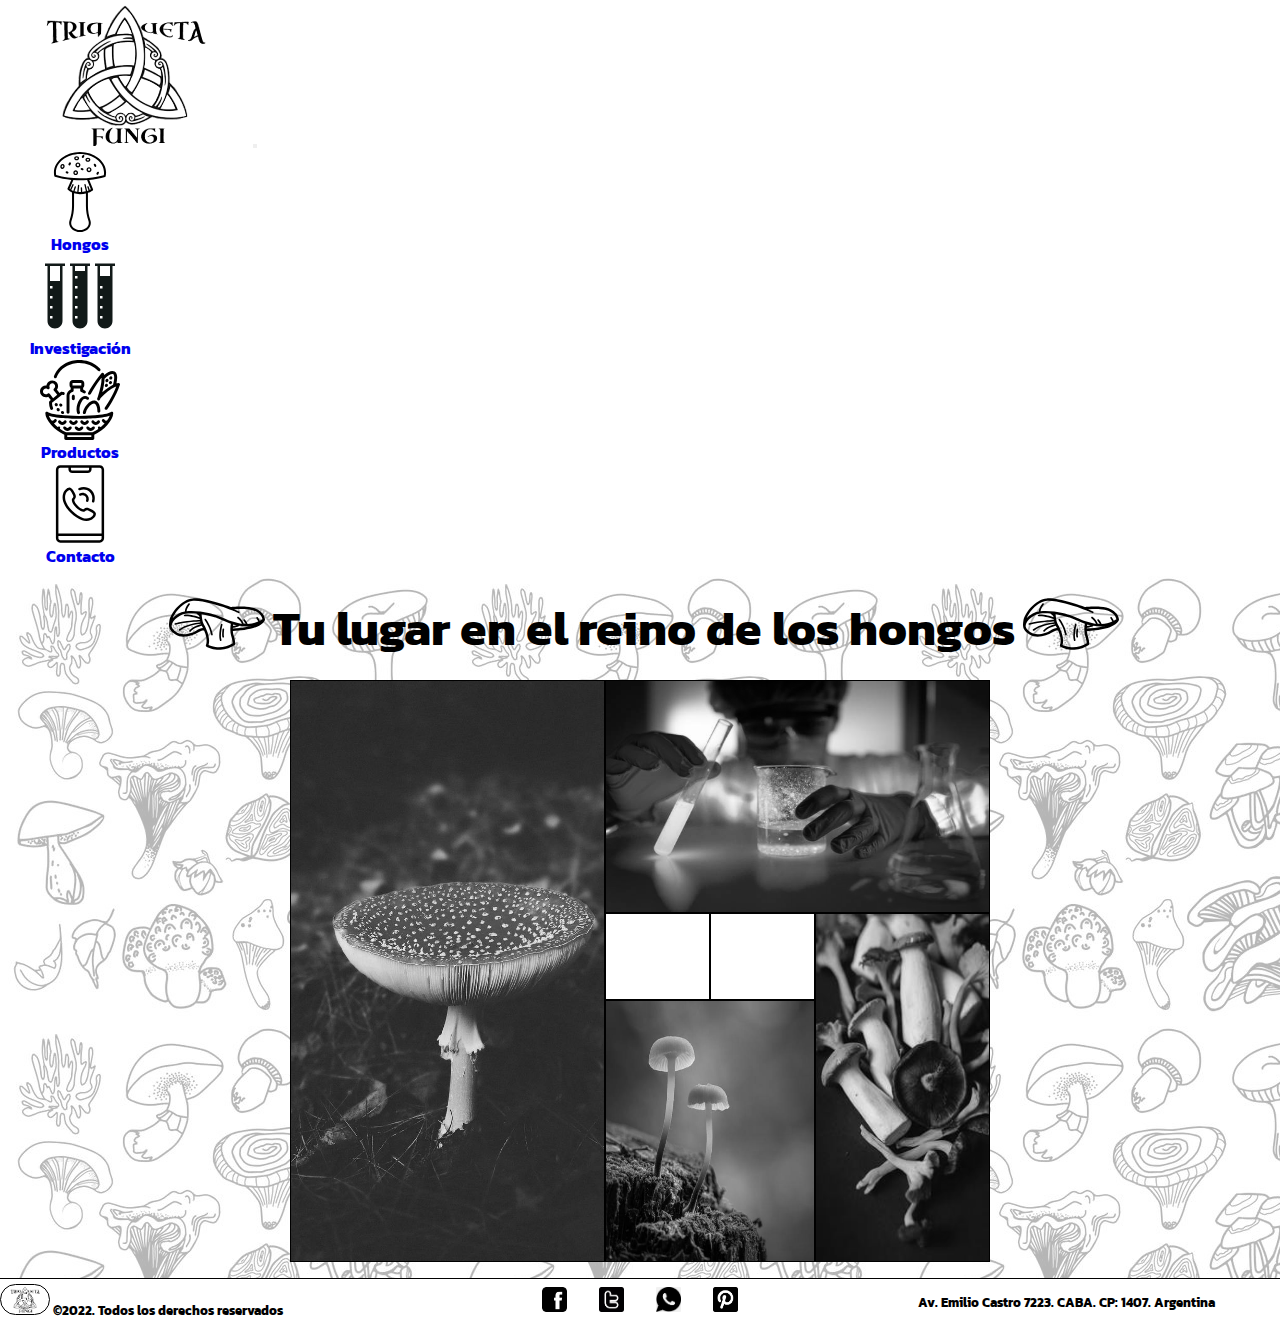
<file: index.html>
<!DOCTYPE html>
<html lang="es">
  <head>
    <meta charset="UTF-8" />
    <meta http-equiv="X-UA-Compatible" content="IE=edge" />
    <meta name="viewport" content="width=device-width, initial-scale=1.0" />
    <title>Triqueta Fungi - Tu lugar en el reino de los hongos</title>
    <meta
      name="description"
      content="Conoce diferentes variedades de hongos medicinales y gourmet, y sus diferentes aplicaciones e investigaciones. Adquiri los insumos para iniciar tu cultivo en casa y sumate a este maravilloso mundo "
    />
    <meta
      name="keywords"
      content="hongos, fungi, medicinales, gourmet, comestibles, autocultivo, cancer, salud, bienestar, recetas, medicinas, investigacion, girgolas, reishi, ganoderma lucidium, cordiceps, pleurotus"
    />
    <link rel="shortcut icon" href="assets\img\Triqueta.jpg" />
    <link rel="stylesheet" href="sass/main.css" />
    <link rel="preconnect" href="https://fonts.googleapis.com" />
    <link rel="preconnect" href="https://fonts.gstatic.com" crossorigin />
    <link
      href="https://fonts.googleapis.com/css2?family=Kalam:wght@300&family=Kanit:wght@200&display=swap"
      rel="stylesheet"
    />
    <link
      href="https://cdn.jsdelivr.net/npm/bootstrap@5.2.0/dist/css/bootstrap.min.css"
      rel="stylesheet"
      integrity="sha384-gH2yIJqKdNHPEq0n4Mqa/HGKIhSkIHeL5AyhkYV8i59U5AR6csBvApHHNl/vI1Bx"
      crossorigin="anonymous"
    />
    <link href="https://unpkg.com/aos@2.3.1/dist/aos.css" rel="stylesheet" />
  </head>

  <body>
    <header>
      <nav class="navbar navbar-expand-lg bg-white">
        <div class="container-fluid">
          <a class="navbar-brand" href="./index.html"
            ><img
              class="img-fluid"
              src="./assets/img/Triqueta.png"
              alt="Triqueta Logo"
          /></a>
          <button
            class="navbar-toggler"
            type="button"
            data-bs-toggle="collapse"
            data-bs-target="#navbarNavAltMarkup"
            aria-controls="navbarNavAltMarkup"
            aria-expanded="false"
            aria-label="Toggle navigation"
          >
            <span class="navbar-toggler-icon"></span>
          </button>
          <div class="collapse navbar-collapse" id="navbarNavAltMarkup">
            <div class="navbar-nav">
              <a class="nav-link text-center" href="./page/hongos.html"
                ><img
                  src="./assets/img/navbar-mushroom-svgrepo-com.svg"
                  alt="navbarFungi"
                />Hongos</a
              >
              <a
                class="nav-link text-center"
                href="./page/investigacionesyposiblesaplicaciones.html"
                ><img
                  src="./assets/img/navbar-experiment-svgrepo-com.svg"
                  alt="navbarExperiment"
                />
                Investigación</a
              >
              <a
                class="nav-link text-center"
                href="./page/productosypresentaciones.html"
                ><img
                  src="./assets/img/navbar-products-svgrepo-com.svg"
                  alt="navbarProduct"
                />
                Productos</a
              >
              <a
                class="nav-link text-center"
                href="./page/contactateconnosotros.html"
                ><img
                  src="./assets/img/navbar-contact-calling-phone-svgrepo-com.svg"
                  alt="navbarContact"
                />
                Contacto</a
              >
            </div>
          </div>
        </div>
      </nav>
    </header>

    <main class="gralMain">
      <div class="tituloPrincipal">
        <img
          src="./assets/img/index-H1mushroom-svgrepo-com.svg"
          alt="FungiVSG"
        />
        <h1>Tu lugar en el reino de los hongos</h1>
        <img
          src="./assets/img/index-H1mushroom-svgrepo-com.svg"
          alt="FungiVSG"
        />
      </div>

      <div class="mainResponsive">
        <div data-aos="fade-up" class="imgResponsive">
          <a href="page/hongos.html">
            <img src="assets/img/hongos responsive.jpg" alt="Hongos"
          /></a>
        </div>

        <div data-aos="fade-up" class="imgResponsive">
          <a href="page/investigacionesyposiblesaplicaciones.html"
            ><img
              src="assets/img/hongos e investigacion responsive.jpg"
              alt="Hongos e investigación"
          /></a>
        </div>

        <div data-aos="fade-up" class="imgResponsive">
          <a href="page/productosypresentaciones.html"
            ><img
              src="assets/img/pleurotus large responsive.jpg"
              alt="Productos y Presentaciones"
          /></a>
        </div>

        <div data-aos="fade-up" class="imgResponsive">
          <a href="page/contactateconnosotros.html"
            ><img
              src="assets/img/Redes-sociales-de-arboles-1 responsive.jpg"
              alt="Contactacte con nosotros"
          /></a>
        </div>
      </div>

      <div class="mainPage">
        <div class="hongosHome">
          <a href="page/hongos.html"
            ><img class="tooltip1" src="assets/img/hongos.jpg" alt="Hongos"
          /></a>
          <span class="tooltip-box1">Conocé algunas variedades de Hongos</span>
        </div>

        <div class="investigacionHome">
          <a href="page/investigacionesyposiblesaplicaciones.html"
            ><img
              class="tooltip2"
              src="assets/img/hongos e investigacion.jpg"
              alt="Hongos e investigación"
          /></a>
          <span class="tooltip-box2"
            >Descubrí las investigaciones y sus posibles usos</span
          >
        </div>

        <div class="vacio">
          <a href="page/investigacionesyposiblesaplicaciones.html"></a>
        </div>

        <div class="vacio2">
          <a href="page/investigacionesyposiblesaplicaciones.html"></a>
        </div>

        <div class="productosHome">
          <a href="page/productosypresentaciones.html"
            ><img
              class="tooltip3"
              src="assets/img/pleurotus large.jpg"
              alt="Productos y Presentaciones"
          /></a>
          <span class="tooltip-box3"
            >Conocé sus presentaciones y formas de consumo</span
          >
        </div>

        <div class="contactoHome">
          <a href="page/contactateconnosotros.html"
            ><img
              class="tooltip4"
              src="./assets/img/Redes-sociales-de-arboles-1.jpg"
              alt="Contactate con Nosotros"
          /></a>
          <span class="tooltip-box4"
            >Contactate con nosotros para conocer más</span
          >
        </div>
      </div>
    </main>

    <footer id="footer">
      <div class="footer__text">
        <img
          class="Footer__img"
          src="./assets/img/Triqueta.png"
          alt="Triqueta Logo"
        />
        <small>&copy2022. Todos los derechos reservados</small>
      </div>

      <div class="redes">
        <ul>
          <li>
            <a href="https://www.facebook.com" target="_blank"
              ><img src="./assets/img/facebook.png" alt="redes sociales1"
            /></a>
          </li>
          <li>
            <a href="https://www.twitter.com" target="_blank">
              <img src="./assets/img/twitter.png" alt="redes sociales2"
            /></a>
          </li>
          <li>
            <a href="https://wa.me/5491112345678" target="_blank">
              <img src="./assets/img/wsp.png" alt="redes sociales3"
            /></a>
          </li>
          <li>
            <a href="https://www.pinterest.com" target="_blank">
              <img src="./assets/img/Pinterest.png" alt="redes sociales4"
            /></a>
          </li>
        </ul>
      </div>

      <div class="direccion">
        <small> Av. Emilio Castro 7223. CABA. CP: 1407. Argentina</small>
      </div>
    </footer>

    <script
      src="https://cdn.jsdelivr.net/npm/@popperjs/core@2.11.5/dist/umd/popper.min.js"
      integrity="sha384-Xe+8cL9oJa6tN/veChSP7q+mnSPaj5Bcu9mPX5F5xIGE0DVittaqT5lorf0EI7Vk"
      crossorigin="anonymous"
    ></script>
    <script
      src="https://cdn.jsdelivr.net/npm/bootstrap@5.2.0/dist/js/bootstrap.min.js"
      integrity="sha384-ODmDIVzN+pFdexxHEHFBQH3/9/vQ9uori45z4JjnFsRydbmQbmL5t1tQ0culUzyK"
      crossorigin="anonymous"
    ></script>
    <script src="https://unpkg.com/aos@2.3.1/dist/aos.js"></script>
    <script>
      AOS.init();
    </script>
  </body>
</html>
</file>
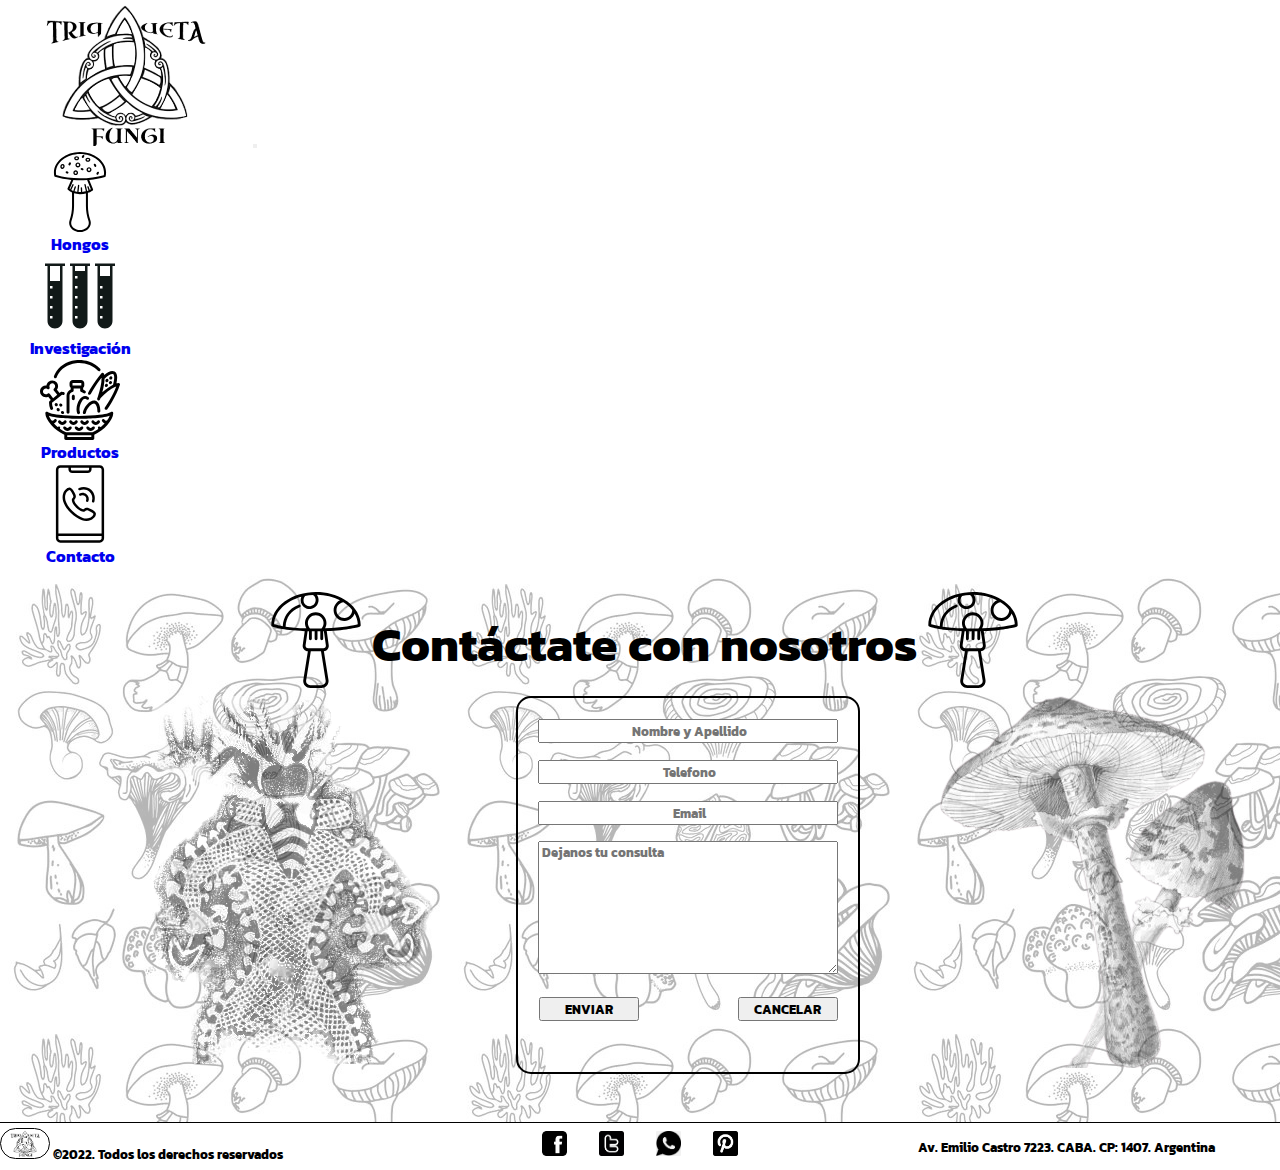
<file: page/contactateconnosotros.html>
<!DOCTYPE html>
<html lang="es">
  <head>
    <meta charset="UTF-8" />
    <meta http-equiv="X-UA-Compatible" content="IE=edge" />
    <meta name="viewport" content="width=device-width, initial-scale=1.0" />
    <title>Triqueta Fungi-Contacto</title>
    <meta
      name="description"
      content="Contactate con nosotros para adquirir nuestros productos, hacer tus consultas e iniciarte en el maravilloso mundo de los hongos"
    />
    <meta
      name="keywords"
      content="contacto, hongos, fungi, medicina, mensaje, wsp, mail, telefono"
    />
    <link rel="shortcut icon" href="../assets/img/Triqueta.jpg" />
    <link rel="stylesheet" href="../sass/main.css" />
    <link rel="preconnect" href="https://fonts.googleapis.com" />
    <link rel="preconnect" href="https://fonts.gstatic.com" crossorigin />
    <link
      href="https://fonts.googleapis.com/css2?family=Kalam:wght@300&family=Kanit:wght@200&display=swap"
      rel="stylesheet"
    />
    <link
      href="https://cdn.jsdelivr.net/npm/bootstrap@5.2.0/dist/css/bootstrap.min.css"
      rel="stylesheet"
      integrity="sha384-gH2yIJqKdNHPEq0n4Mqa/HGKIhSkIHeL5AyhkYV8i59U5AR6csBvApHHNl/vI1Bx"
      crossorigin="anonymous"
    />
  </head>

  <body>
    <header>
      <nav class="navbar navbar-expand-lg bg-white">
        <div class="container-fluid">
          <a class="navbar-brand" href="../index.html"
            ><img
              class="img-fluid"
              src="../assets/img/Triqueta.png"
              alt="Triqueta Logo"
          /></a>
          <button
            class="navbar-toggler"
            type="button"
            data-bs-toggle="collapse"
            data-bs-target="#navbarNavAltMarkup"
            aria-controls="navbarNavAltMarkup"
            aria-expanded="false"
            aria-label="Toggle navigation"
          >
            <span class="navbar-toggler-icon"></span>
          </button>
          <div class="collapse navbar-collapse" id="navbarNavAltMarkup">
            <div class="navbar-nav">
              <a class="nav-link text-center" href="../page/hongos.html"
                ><img
                  src="../assets/img/navbar-mushroom-svgrepo-com.svg"
                  alt="navbarFungi"
                />Hongos</a
              >
              <a
                class="nav-link text-center"
                href="../page/investigacionesyposiblesaplicaciones.html"
                ><img
                  src="../assets/img/navbar-experiment-svgrepo-com.svg"
                  alt="navbarExperiment"
                />
                Investigación</a
              >
              <a
                class="nav-link text-center"
                href="../page/productosypresentaciones.html"
                ><img
                  src="../assets/img/navbar-products-svgrepo-com.svg"
                  alt="navbarProduct"
                />
                Productos</a
              >
              <a
                class="nav-link text-center"
                href="../page/contactateconnosotros.html"
                ><img
                  src="../assets/img/navbar-contact-calling-phone-svgrepo-com.svg"
                  alt="navbarContact"
                />
                Contacto</a
              >
            </div>
          </div>
        </div>
      </nav>
    </header>

    <main class="mainContacto">
      <div class="tituloPrincipal">
        <img
          src="../assets/img/h1-Contacto-mushroom-svgrepo-com.svg"
          alt="FungiVSG"
        />
        <h1>Contáctate con nosotros</h1>
        <img
          src="../assets/img/h1-Contacto-mushroom-svgrepo-com.svg"
          alt="FungiVSG"
        />
      </div>
      <div class="formulario">
        <div class="imagenizq">
          <img
            src="../assets/img/fungi_antiguo_suave.png"
            alt="imagenComunicacion"
          />
        </div>

        <div class="imagender">
          <img
            src="../assets/img/fungi_blanco_y_negro.png"
            alt="ImagenComunicacion"
          />
        </div>

        <div class="formularioCentral">
          <!--           <h2>Contáctate con nosotros</h2> -->
          <form class="formularioContacto" action="">
            <ul>
              <li>
                <input
                  class="nombreApellido"
                  type="text"
                  name="Nombre y Apellido"
                  placeholder=" Nombre y Apellido"
                  id="Nombre y Apellido"
                  required
                />
              </li>

              <li>
                <input
                  class="telefono"
                  type="tel"
                  name="telefono"
                  placeholder=" Telefono"
                  id="telefono"
                  required
                />
              </li>

              <li>
                <input
                  class="email"
                  type="email"
                  name="email"
                  placeholder=" Email"
                  id="email"
                  required
                />
              </li>
              <li>
                <textarea
                  class="mensaje"
                  name="Mensaje"
                  id="Mensaje"
                  cols="30"
                  rows="10"
                  required
                  placeholder=" Dejanos tu consulta  "
                ></textarea>
              </li>

              <li class="buttons">
                <input class="submit" type="submit" value="ENVIAR" />

                <input
                  class="cancel"
                  type="button"
                  name="cancelar"
                  value="CANCELAR"
                />
              </li>
            </ul>
          </form>
        </div>
      </div>
    </main>

    <footer id="footer">
      <div class="footer__text">
        <img
          class="Footer__img"
          src="../assets/img/Triqueta.png"
          alt="Triqueta Logo"
        />
        <small>&copy2022. Todos los derechos reservados</small>
      </div>
      <div class="redes">
        <ul>
          <li>
            <a href="https://www.facebook.com" target="_blank"
              ><img src="../assets/img/facebook.png" alt="redes sociales1"
            /></a>
          </li>
          <li>
            <a href="https://www.twitter.com" target="_blank">
              <img src="../assets/img/twitter.png" alt="redes sociales2"
            /></a>
          </li>
          <li>
            <a href="https://wa.me/5491112345678" target="_blank">
              <img src="../assets/img/wsp.png" alt="redes sociales3"
            /></a>
          </li>
          <li>
            <a href="https://www.pinterest.com" target="_blank">
              <img src="../assets/img/Pinterest.png" alt="redes sociales4"
            /></a>
          </li>
        </ul>
      </div>
      <div class="direccion">
        <small> Av. Emilio Castro 7223. CABA. CP: 1407. Argentina</small>
      </div>
    </footer>

    <script
      src="https://cdn.jsdelivr.net/npm/@popperjs/core@2.11.5/dist/umd/popper.min.js"
      integrity="sha384-Xe+8cL9oJa6tN/veChSP7q+mnSPaj5Bcu9mPX5F5xIGE0DVittaqT5lorf0EI7Vk"
      crossorigin="anonymous"
    ></script>
    <script
      src="https://cdn.jsdelivr.net/npm/bootstrap@5.2.0/dist/js/bootstrap.min.js"
      integrity="sha384-ODmDIVzN+pFdexxHEHFBQH3/9/vQ9uori45z4JjnFsRydbmQbmL5t1tQ0culUzyK"
      crossorigin="anonymous"
    ></script>
  </body>
</html>
</file>
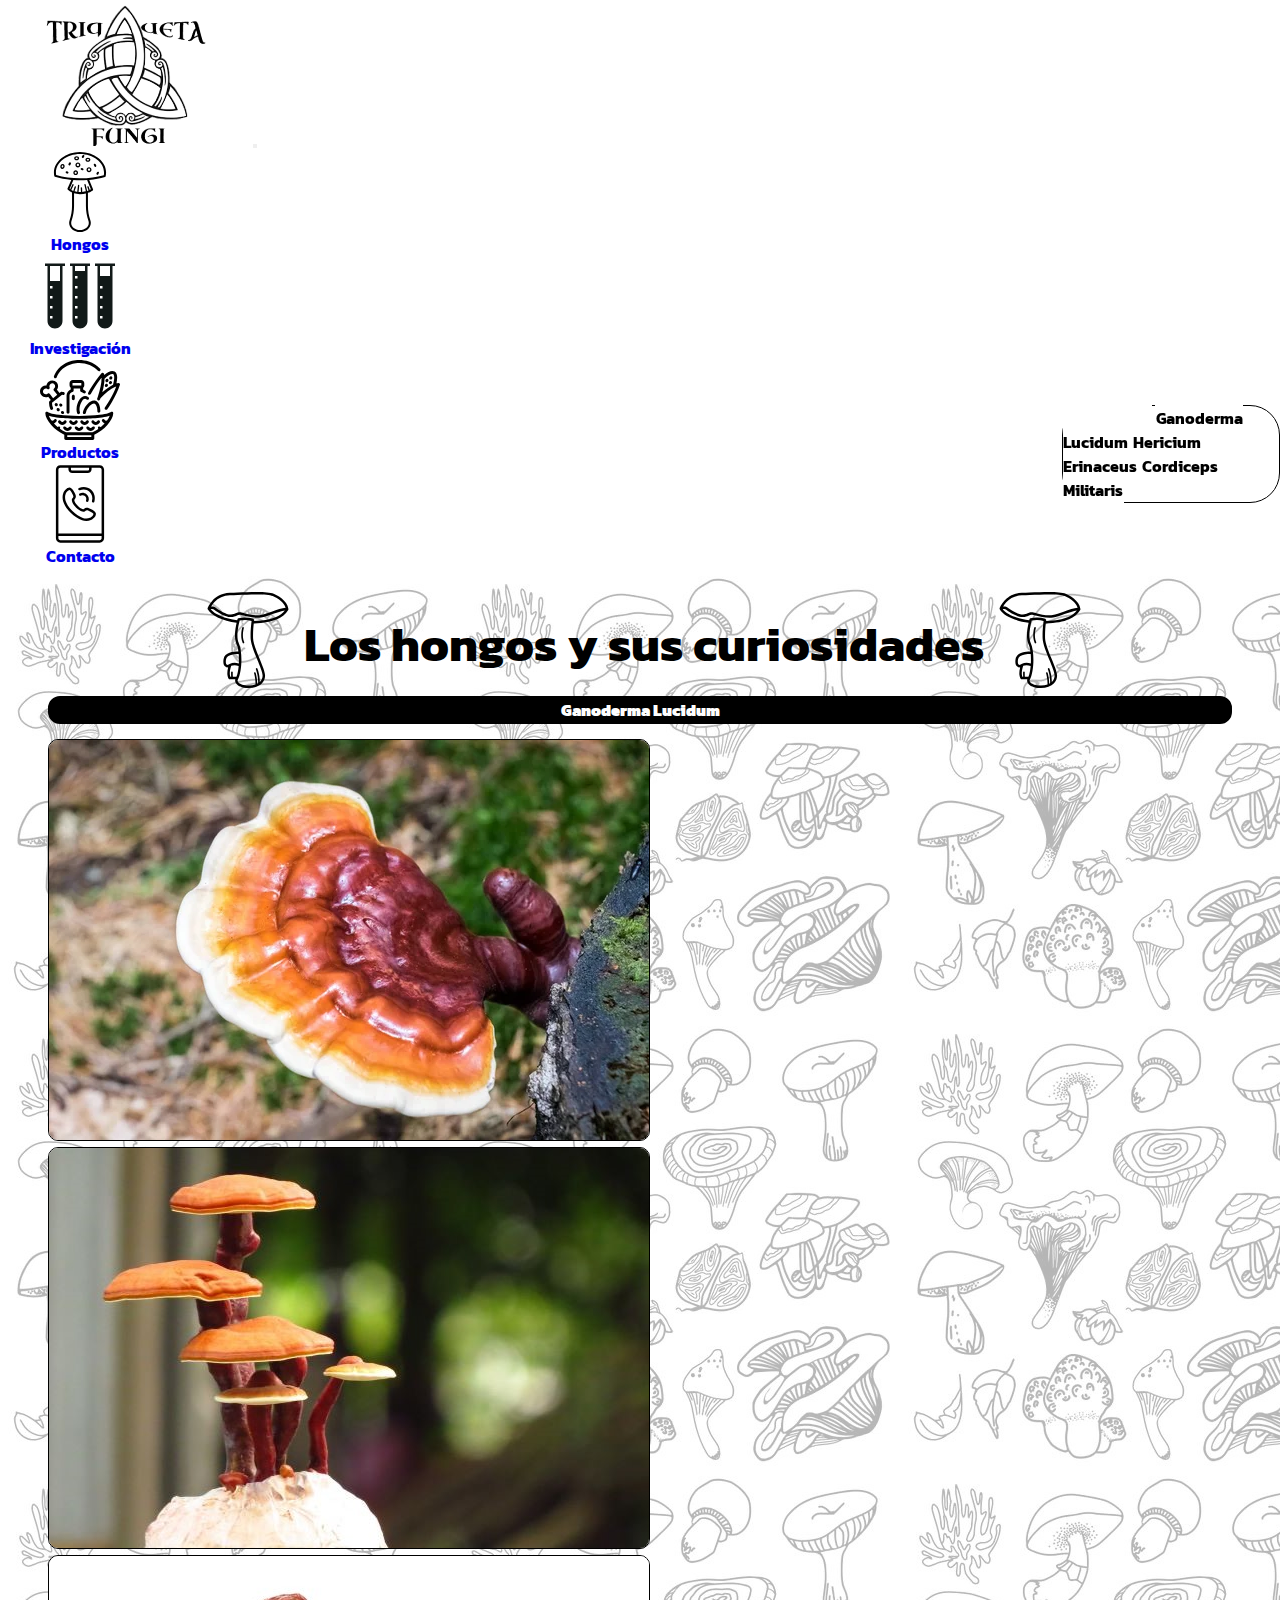
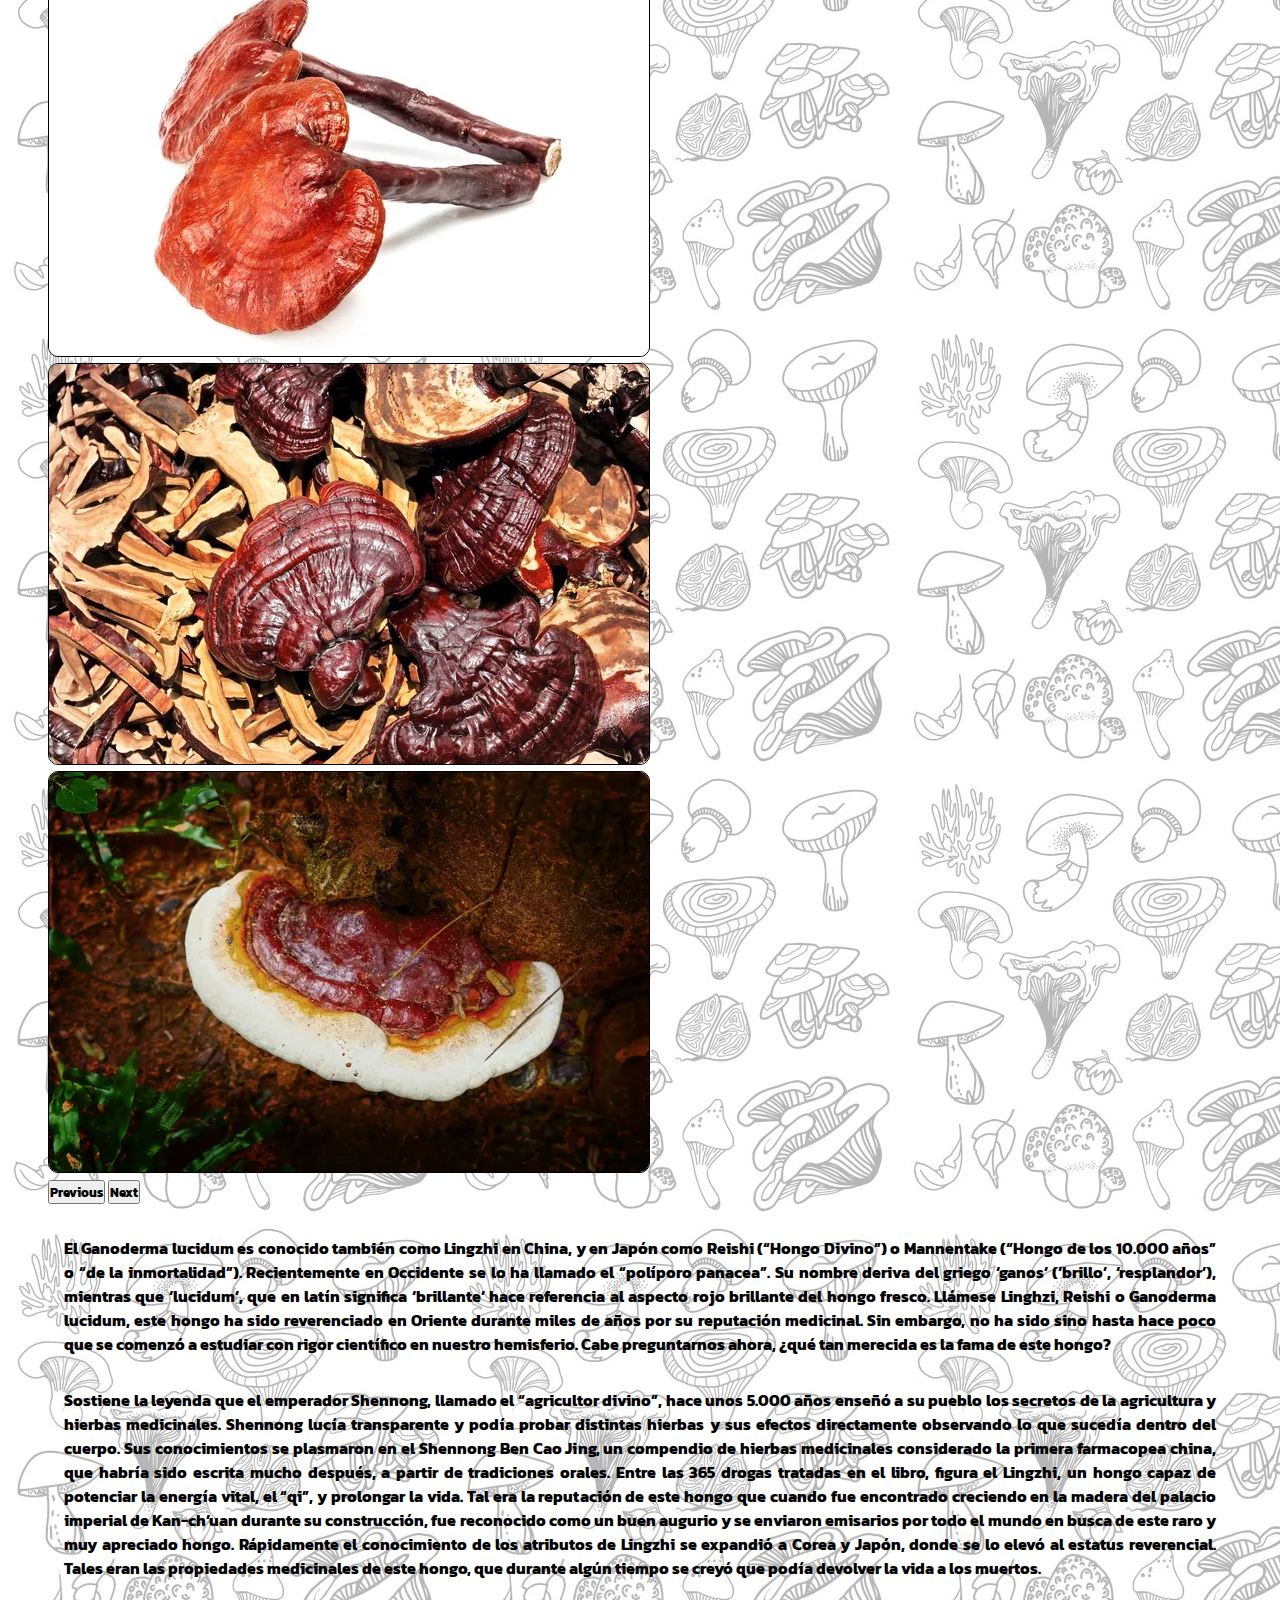
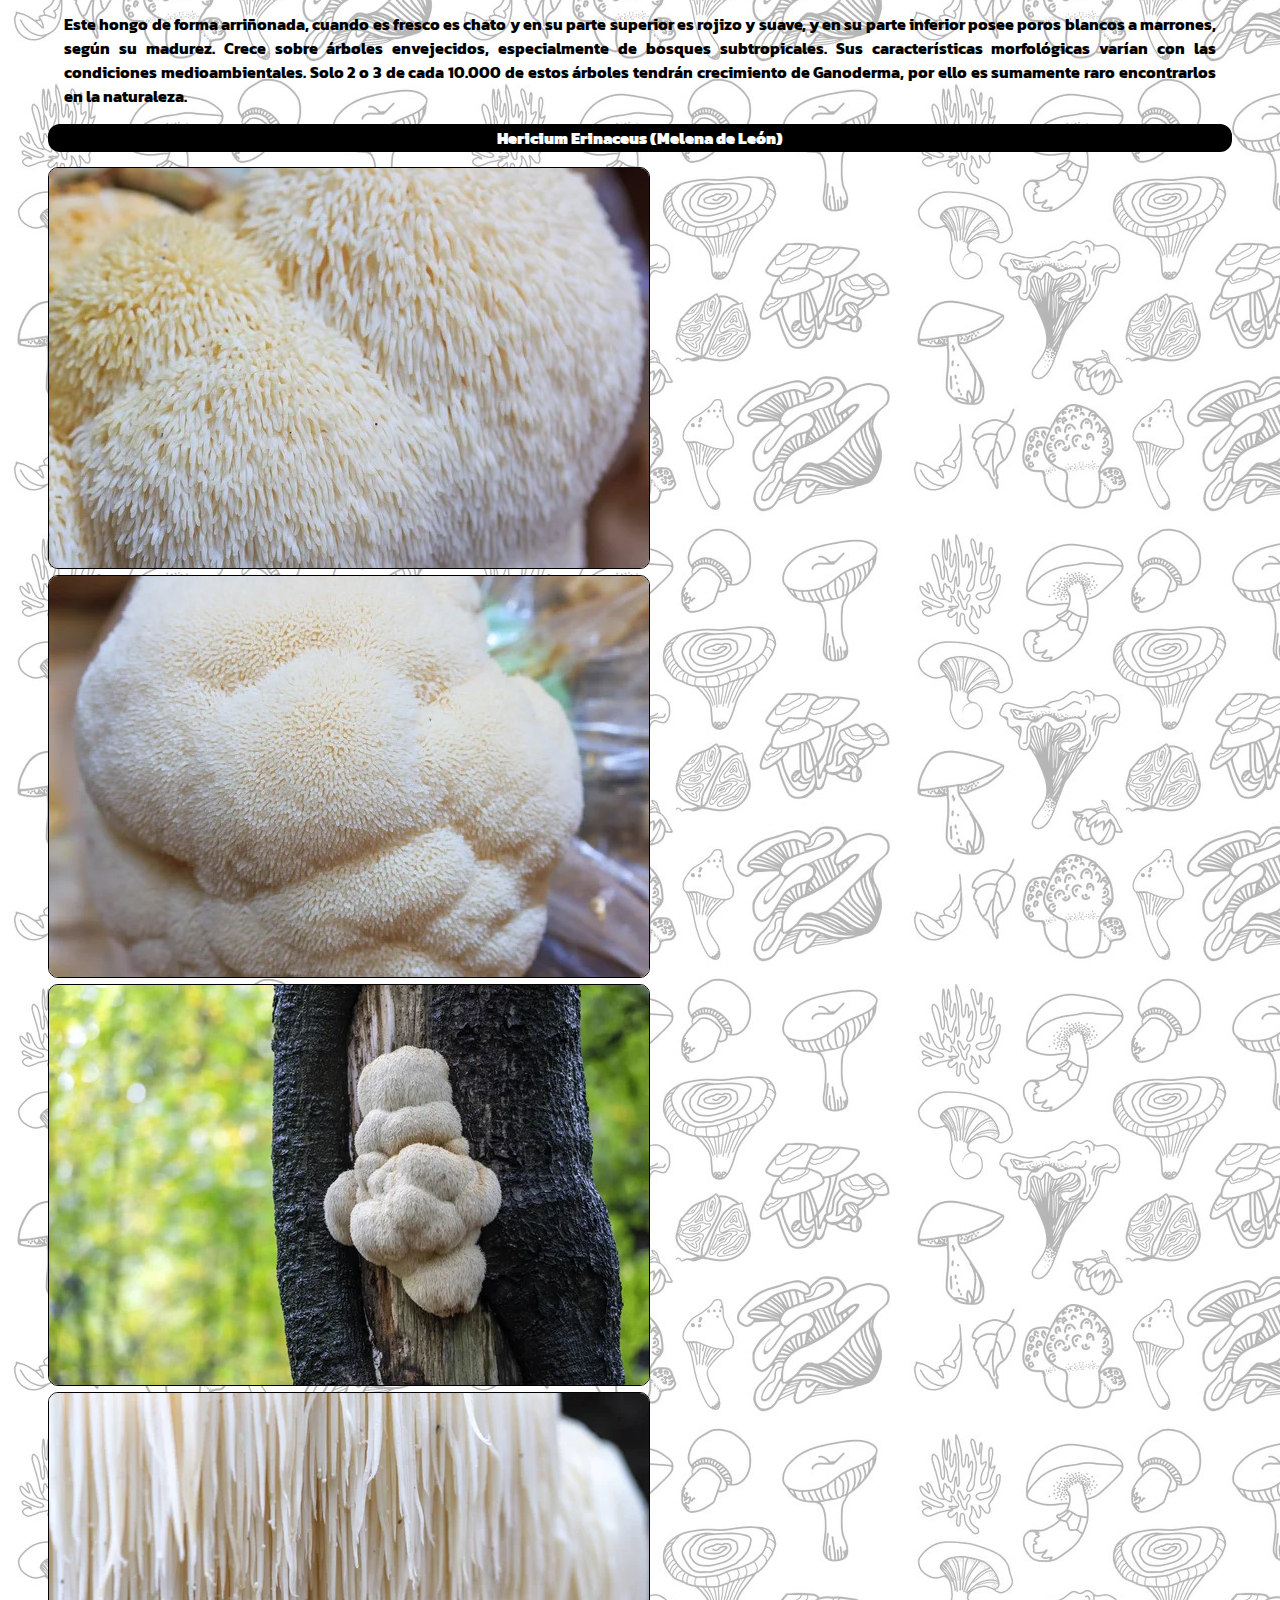
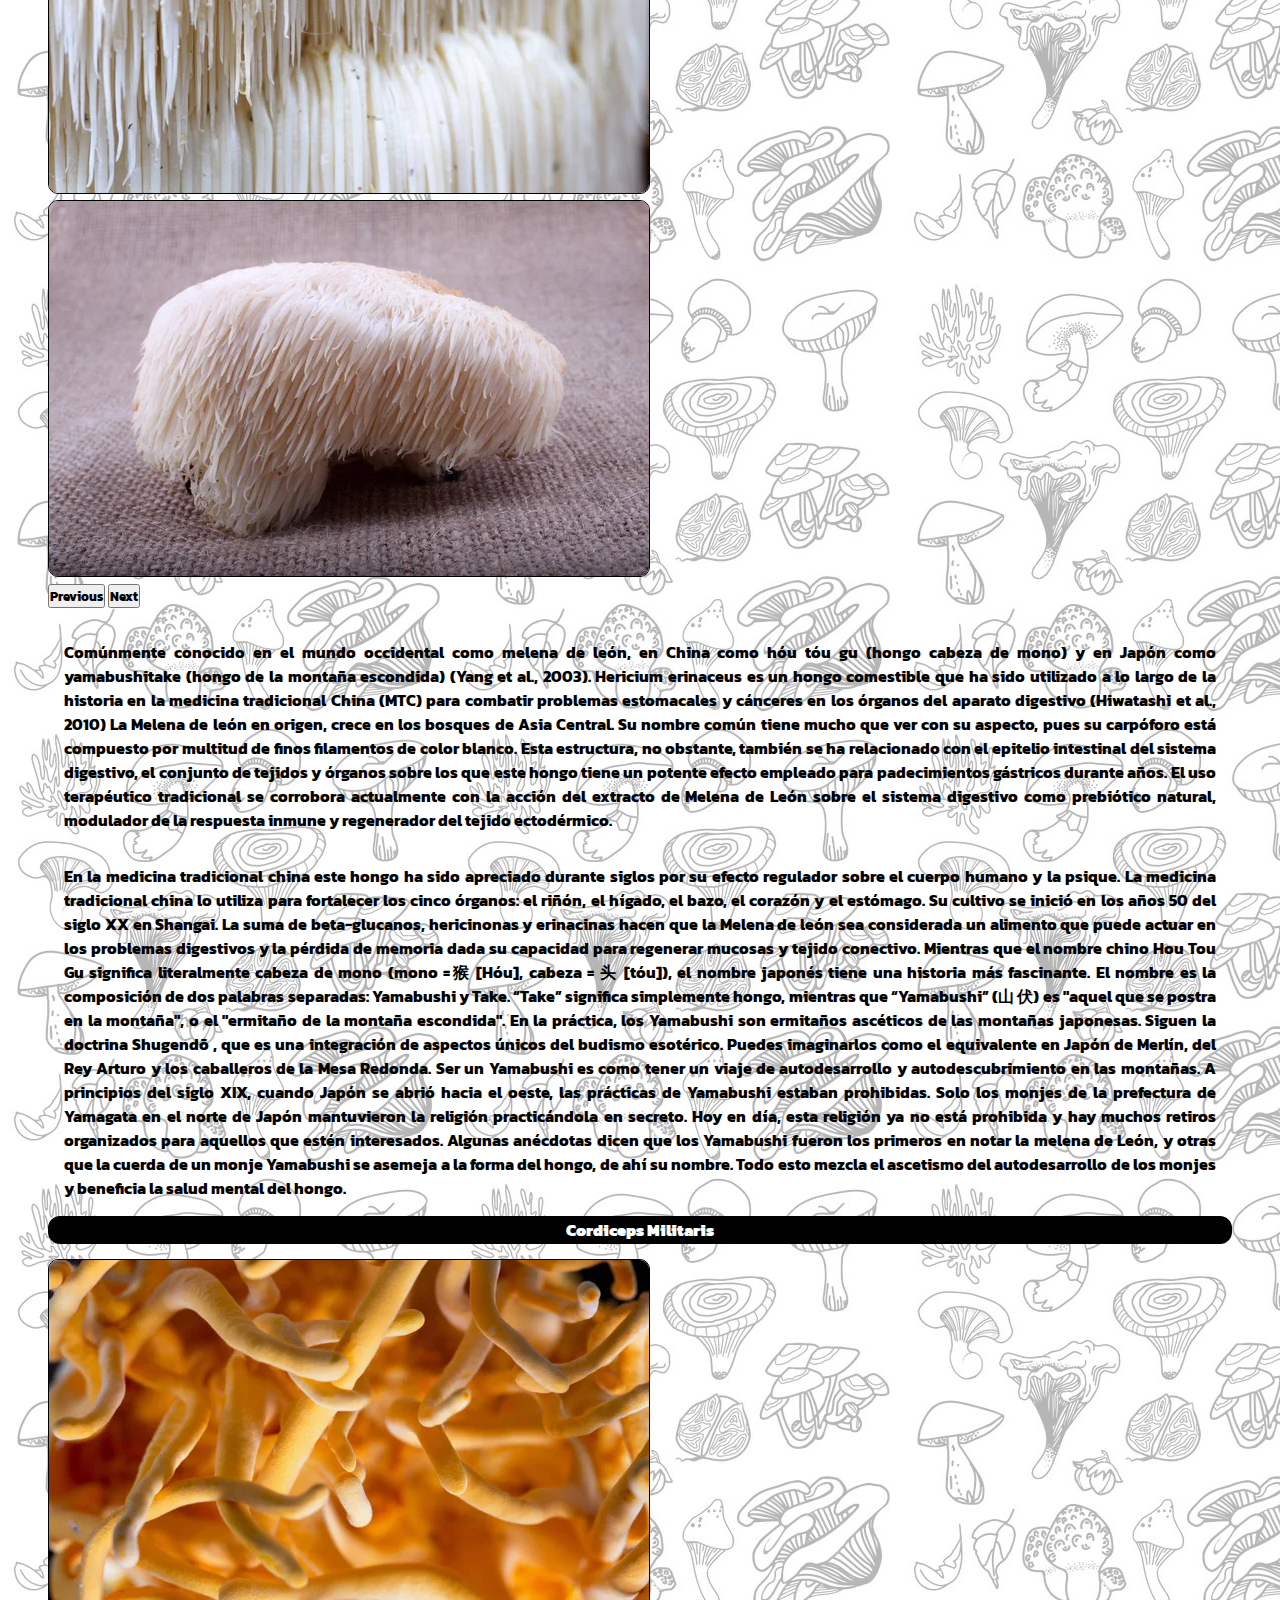
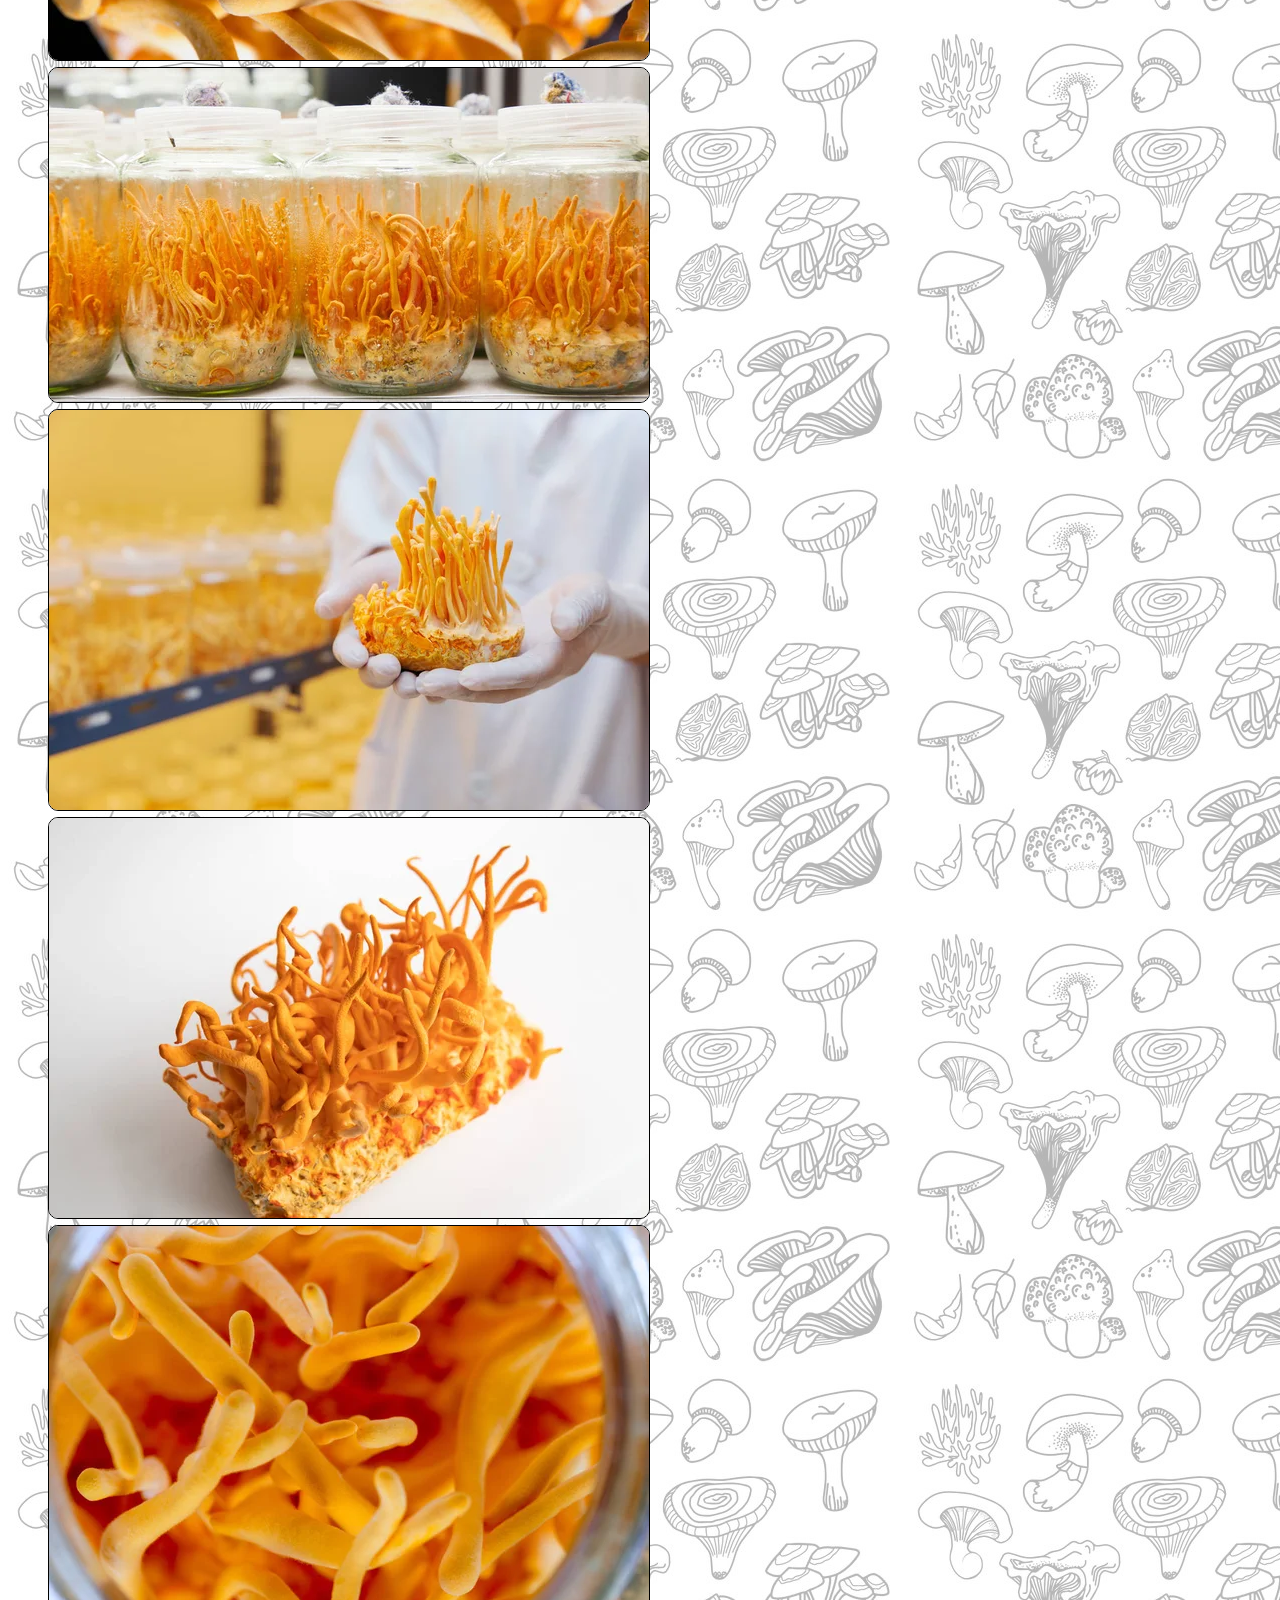
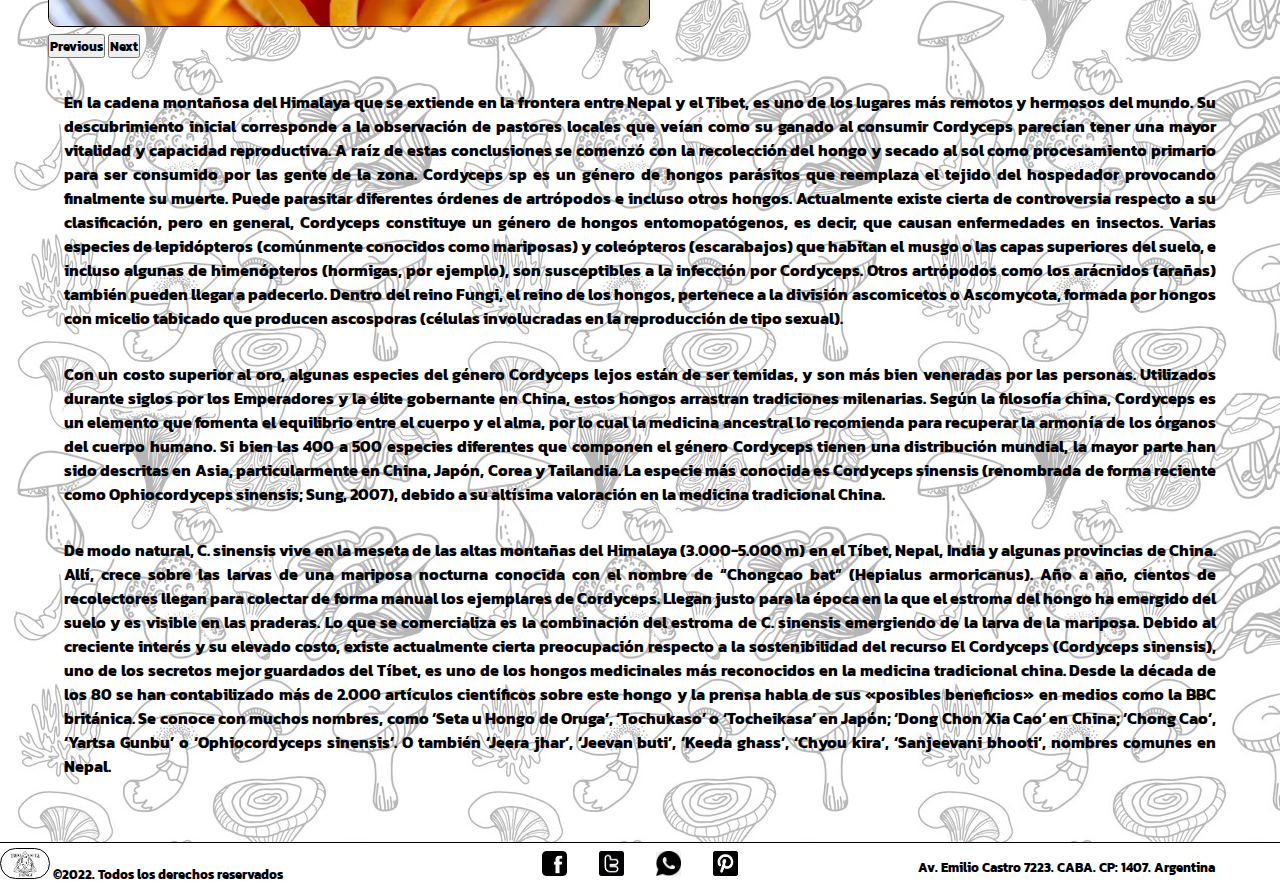
<file: page/hongos.html>
<!DOCTYPE html>
<html lang="es">
  <head>
    <meta charset="UTF-8" />
    <meta http-equiv="X-UA-Compatible" content="IE=edge" />
    <meta name="viewport" content="width=device-width, initial-scale=1.0" />
    <title>Triqueta Fungi-Variedades de Hongos</title>
    <meta
      name="keywords"
      content="Ganoderma Lucidum,reishi, cordiceps militaris, melena de leon, hericium Erinaceus, longevidad, informacion, hongos, fungi, salud"
    />
    <meta
      name="description"
      content="Conoce los Principales hongos con los que trabajamos, su historia, origines y particularidades"
    />
    <link rel="shortcut icon" href="../assets/img/Triqueta.jpg" />
    <link rel="stylesheet" href="../sass/main.css" />
    <link rel="preconnect" href="https://fonts.googleapis.com" />
    <link rel="preconnect" href="https://fonts.gstatic.com" crossorigin />
    <link
      href="https://fonts.googleapis.com/css2?family=Kalam:wght@300&family=Kanit:wght@200&display=swap"
      rel="stylesheet"
    />
    <link
      href="https://cdn.jsdelivr.net/npm/bootstrap@5.2.0/dist/css/bootstrap.min.css"
      rel="stylesheet"
      integrity="sha384-gH2yIJqKdNHPEq0n4Mqa/HGKIhSkIHeL5AyhkYV8i59U5AR6csBvApHHNl/vI1Bx"
      crossorigin="anonymous"
    />
  </head>

  <body>
    <header>
      <nav class="navbar navbar-expand-lg bg-white">
        <div class="container-fluid">
          <a class="navbar-brand" href="../index.html"
            ><img
              class="img-fluid"
              src="../assets/img/Triqueta.png"
              alt="Triqueta Logo"
          /></a>
          <button
            class="navbar-toggler"
            type="button"
            data-bs-toggle="collapse"
            data-bs-target="#navbarNavAltMarkup"
            aria-controls="navbarNavAltMarkup"
            aria-expanded="false"
            aria-label="Toggle navigation"
          >
            <span class="navbar-toggler-icon"></span>
          </button>
          <div class="collapse navbar-collapse" id="navbarNavAltMarkup">
            <div class="navbar-nav">
              <a class="nav-link text-center" href="../page/hongos.html"
                ><img
                  src="../assets/img/navbar-mushroom-svgrepo-com.svg"
                  alt="navbarFungi"
                />Hongos</a
              >
              <a
                class="nav-link text-center"
                href="../page/investigacionesyposiblesaplicaciones.html"
                ><img
                  src="../assets/img/navbar-experiment-svgrepo-com.svg"
                  alt="navbarExperiment"
                />
                Investigación</a
              >
              <a
                class="nav-link text-center"
                href="../page/productosypresentaciones.html"
                ><img
                  src="../assets/img/navbar-products-svgrepo-com.svg"
                  alt="navbarProduct"
                />
                Productos</a
              >
              <a
                class="nav-link text-center"
                href="../page/contactateconnosotros.html"
                ><img
                  src="../assets/img/navbar-contact-calling-phone-svgrepo-com.svg"
                  alt="navbarContact"
                />
                Contacto</a
              >
            </div>
          </div>
        </div>
      </nav>
    </header>

    <main class="mainHongos">
      <div class="tituloPrincipal">
        <img
          src="../assets/img/h1-hongospage-mushroom-svgrepo-com.svg"
          alt="FungiVSG"
        />
        <h1>Los hongos y sus curiosidades</h1>
        <img
          src="../assets/img/h1-hongospage-mushroom-svgrepo-com.svg"
          alt="FungiVSG"
        />
      </div>

      <div class="row">
        <div class="col-2 indice">
          <div id="list-example" class="list-group">
            <a
              class="list-group-item list-group-item-action text-center bg-black"
              href="#"
              >CONTENIDO</a
            >
            <a
              class="list-group-item list-group-item-action"
              href="#list-item-1"
              >Ganoderma Lucidum</a
            >
            <a
              class="list-group-item list-group-item-action"
              href="#list-item-2"
              >Hericium Erinaceus</a
            >
            <a
              class="list-group-item list-group-item-action"
              href="#list-item-3"
              >Cordiceps Militaris</a
            >
          </div>
        </div>

        <div class="col-10 descripcionCarrousel">
          <div
            data-bs-spy="scroll"
            data-bs-target="#list-example"
            data-bs-smooth-scroll="true"
            class="scrollspy-example"
            tabindex="0"
          >
            <h4 id="list-item-1">Ganoderma Lucidum</h4>
            <div
              id="carouselExampleInterval"
              class="carousel slide"
              data-bs-ride="carousel"
            >
              <div class="carousel-inner">
                <div class="carousel-item active" data-bs-interval="800">
                  <img
                    src="../assets/img/ganoderma lucidum 1.jpg"
                    class="d-block w-90"
                    alt="Ganoderma Lucidum"
                  />
                </div>
                <div class="carousel-item" data-bs-interval="800">
                  <img
                    src="../assets/img/ganoderma lucidum 2.jpg"
                    class="d-block w-90"
                    alt="Ganoderma Lucidum"
                  />
                </div>
                <div class="carousel-item">
                  <img
                    src="../assets/img/ganoderma lucidum 3.jpg"
                    class="d-block w-90"
                    alt="Ganoderma Lucidum"
                  />
                </div>
                <div class="carousel-item">
                  <img
                    src="../assets/img/ganoderma lucidum 4.jpg"
                    class="d-block w-90"
                    alt="Ganoderma Lucidum"
                  />
                </div>
                <div class="carousel-item">
                  <img
                    src="../assets/img/ganoderma lucidum 5.jpg"
                    class="d-block w-90"
                    alt="Ganoderma Lucidum"
                  />
                </div>
              </div>
              <button
                class="carousel-control-prev"
                type="button"
                data-bs-target="#carouselExampleInterval"
                data-bs-slide="prev"
              >
                <span
                  class="carousel-control-prev-icon"
                  aria-hidden="true"
                ></span>
                <span class="visually-hidden">Previous</span>
              </button>
              <button
                class="carousel-control-next"
                type="button"
                data-bs-target="#carouselExampleInterval"
                data-bs-slide="next"
              >
                <span
                  class="carousel-control-next-icon"
                  aria-hidden="true"
                ></span>
                <span class="visually-hidden">Next</span>
              </button>
            </div>

            <div class="texto1">
              <p>
                El Ganoderma lucidum es conocido también como Lingzhi en China,
                y en Japón como Reishi (“Hongo Divino”) o Mannentake (“Hongo de
                los 10.000 años” o “de la inmortalidad”). Recientemente en
                Occidente se lo ha llamado el “políporo panacea”. Su nombre
                deriva del griego ‘ganos’ (‘brillo’, ‘resplandor’), mientras que
                ‘lucidum’, que en latín significa ‘brillante’ hace referencia al
                aspecto rojo brillante del hongo fresco. Llámese Linghzi, Reishi
                o Ganoderma lucidum, este hongo ha sido reverenciado en Oriente
                durante miles de años por su reputación medicinal. Sin embargo,
                no ha sido sino hasta hace poco que se comenzó a estudiar con
                rigor científico en nuestro hemisferio. Cabe preguntarnos ahora,
                ¿qué tan merecida es la fama de este hongo?
              </p>
              <p>
                Sostiene la leyenda que el emperador Shennong, llamado el
                “agricultor divino”, hace unos 5.000 años enseñó a su pueblo los
                secretos de la agricultura y hierbas medicinales. Shennong lucía
                transparente y podía probar distintas hierbas y sus efectos
                directamente observando lo que sucedía dentro del cuerpo. Sus
                conocimientos se plasmaron en el Shennong Ben Cao Jing, un
                compendio de hierbas medicinales considerado la primera
                farmacopea china, que habría sido escrita mucho después, a
                partir de tradiciones orales. Entre las 365 drogas tratadas en
                el libro, figura el Lingzhi, un hongo capaz de potenciar la
                energía vital, el “qi”, y prolongar la vida. Tal era la
                reputación de este hongo que cuando fue encontrado creciendo en
                la madera del palacio imperial de Kan-ch’uan durante su
                construcción, fue reconocido como un buen augurio y se enviaron
                emisarios por todo el mundo en busca de este raro y muy
                apreciado hongo. Rápidamente el conocimiento de los atributos de
                Lingzhi se expandió a Corea y Japón, donde se lo elevó al
                estatus reverencial. Tales eran las propiedades medicinales de
                este hongo, que durante algún tiempo se creyó que podía devolver
                la vida a los muertos.
              </p>

              <p>
                Este hongo de forma arriñonada, cuando es fresco es chato y en
                su parte superior es rojizo y suave, y en su parte inferior
                posee poros blancos a marrones, según su madurez. Crece sobre
                árboles envejecidos, especialmente de bosques subtropicales. Sus
                características morfológicas varían con las condiciones
                medioambientales. Solo 2 o 3 de cada 10.000 de estos árboles
                tendrán crecimiento de Ganoderma, por ello es sumamente raro
                encontrarlos en la naturaleza.
              </p>
            </div>

            <h4 id="list-item-2">Hericium Erinaceus (Melena de León)</h4>
            <div
              id="carouselExampleInterval1"
              class="carousel slide"
              data-bs-ride="carousel"
            >
              <div class="carousel-inner">
                <div class="carousel-item active" data-bs-interval="800">
                  <img
                    src="../assets/img/Melena 1.jpg"
                    class="d-block w-90"
                    alt="Melena de Leon1"
                  />
                </div>
                <div class="carousel-item" data-bs-interval="800">
                  <img
                    src="../assets/img/melena 2.jpg"
                    class="d-block w-90"
                    alt="Melena de Leon2"
                  />
                </div>
                <div class="carousel-item">
                  <img
                    src="../assets/img/melena 3.jpg"
                    class="d-block w-90"
                    alt="Melena de Leon3"
                  />
                </div>
                <div class="carousel-item">
                  <img
                    src="../assets/img/melena 4.jpg"
                    class="d-block w-90"
                    alt="Melena de Leon4"
                  />
                </div>
                <div class="carousel-item">
                  <img
                    src="../assets/img/melena 5.jpg"
                    class="d-block w-90"
                    alt="Melena de Leon5"
                  />
                </div>
              </div>
              <button
                class="carousel-control-prev"
                type="button"
                data-bs-target="#carouselExampleInterval1"
                data-bs-slide="prev"
              >
                <span
                  class="carousel-control-prev-icon"
                  aria-hidden="true"
                ></span>
                <span class="visually-hidden">Previous</span>
              </button>
              <button
                class="carousel-control-next"
                type="button"
                data-bs-target="#carouselExampleInterval1"
                data-bs-slide="next"
              >
                <span
                  class="carousel-control-next-icon"
                  aria-hidden="true"
                ></span>
                <span class="visually-hidden">Next</span>
              </button>
            </div>

            <div class="texto2">
              <p>
                Comúnmente conocido en el mundo occidental como melena de león,
                en China como hóu tóu gu (hongo cabeza de mono) y en Japón como
                yamabushitake (hongo de la montaña escondida) (Yang et al.,
                2003). Hericium erinaceus es un hongo comestible que ha sido
                utilizado a lo largo de la historia en la medicina tradicional
                China (MTC) para combatir problemas estomacales y cánceres en
                los órganos del aparato digestivo (Hiwatashi et al., 2010) La
                Melena de león en origen, crece en los bosques de Asia Central.
                Su nombre común tiene mucho que ver con su aspecto, pues su
                carpóforo está compuesto por multitud de finos filamentos de
                color blanco. Esta estructura, no obstante, también se ha
                relacionado con el epitelio intestinal del sistema digestivo, el
                conjunto de tejidos y órganos sobre los que este hongo tiene un
                potente efecto empleado para padecimientos gástricos durante
                años. El uso terapéutico tradicional se corrobora actualmente
                con la acción del extracto de Melena de León sobre el sistema
                digestivo como prebiótico natural, modulador de la respuesta
                inmune y regenerador del tejido ectodérmico.
              </p>

              <p>
                En la medicina tradicional china este hongo ha sido apreciado
                durante siglos por su efecto regulador sobre el cuerpo humano y
                la psique. La medicina tradicional china lo utiliza para
                fortalecer los cinco órganos: el riñón, el hígado, el bazo, el
                corazón y el estómago. Su cultivo se inició en los años 50 del
                siglo XX en Shangai. La suma de beta-glucanos, hericinonas y
                erinacinas hacen que la Melena de león sea considerada un
                alimento que puede actuar en los problemas digestivos y la
                pérdida de memoria dada su capacidad para regenerar mucosas y
                tejido conectivo. Mientras que el nombre chino Hou Tou Gu
                significa literalmente cabeza de mono (mono =猴 [Hóu], cabeza =
                头 [tóu]), el nombre japonés tiene una historia más fascinante.
                El nombre es la composición de dos palabras separadas: Yamabushi
                y Take. “Take” significa simplemente hongo, mientras que
                “Yamabushi” (山 伏) es "aquel que se postra en la montaña", o el
                "ermitaño de la montaña escondida". En la práctica, los
                Yamabushi son ermitaños ascéticos de las montañas japonesas.
                Siguen la doctrina Shugendō , que es una integración de aspectos
                únicos del budismo esotérico. Puedes imaginarlos como el
                equivalente en Japón de Merlín, del Rey Arturo y los caballeros
                de la Mesa Redonda. Ser un Yamabushi es como tener un viaje de
                autodesarrollo y autodescubrimiento en las montañas. A
                principios del siglo XIX, cuando Japón se abrió hacia el oeste,
                las prácticas de Yamabushi estaban prohibidas. Solo los monjes
                de la prefectura de Yamagata en el norte de Japón mantuvieron la
                religión practicándola en secreto. Hoy en día, esta religión ya
                no está prohibida y hay muchos retiros organizados para aquellos
                que estén interesados. Algunas anécdotas dicen que los Yamabushi
                fueron los primeros en notar la melena de León, y otras que la
                cuerda de un monje Yamabushi se asemeja a la forma del hongo, de
                ahí su nombre. Todo esto mezcla el ascetismo del autodesarrollo
                de los monjes y beneficia la salud mental del hongo.
              </p>
            </div>

            <h4 id="list-item-3">Cordiceps Militaris</h4>
            <div
              id="carouselExampleInterval2"
              class="carousel slide"
              data-bs-ride="carousel"
            >
              <div class="carousel-inner">
                <div class="carousel-item active" data-bs-interval="800">
                  <img
                    src="../assets/img/cordiceps 1.jpg"
                    class="d-block w-90"
                    alt="Cordiceps1"
                  />
                </div>
                <div class="carousel-item" data-bs-interval="800">
                  <img
                    src="../assets/img/cordiceps 2.jpg"
                    class="d-block w-90"
                    alt="Cordiceps2"
                  />
                </div>
                <div class="carousel-item">
                  <img
                    src="../assets/img/cordiceps 3.jpg"
                    class="d-block w-90"
                    alt="Cordiceps3"
                  />
                </div>
                <div class="carousel-item">
                  <img
                    src="../assets/img/cordiceps 4.jpg"
                    class="d-block w-90"
                    alt="Cordiceps4"
                  />
                </div>
                <div class="carousel-item">
                  <img
                    src="../assets/img/cordiceps 5.jpg"
                    class="d-block w-90"
                    alt="Cordiceps5"
                  />
                </div>
              </div>
              <button
                class="carousel-control-prev"
                type="button"
                data-bs-target="#carouselExampleInterval2"
                data-bs-slide="prev"
              >
                <span
                  class="carousel-control-prev-icon"
                  aria-hidden="true"
                ></span>
                <span class="visually-hidden">Previous</span>
              </button>
              <button
                class="carousel-control-next"
                type="button"
                data-bs-target="#carouselExampleInterval2"
                data-bs-slide="next"
              >
                <span
                  class="carousel-control-next-icon"
                  aria-hidden="true"
                ></span>
                <span class="visually-hidden">Next</span>
              </button>
            </div>

            <div class="texto3">
              <p>
                En la cadena montañosa del Himalaya que se extiende en la
                frontera entre Nepal y el Tibet, es uno de los lugares más
                remotos y hermosos del mundo. Su descubrimiento inicial
                corresponde a la observación de pastores locales que veían como
                su ganado al consumir Cordyceps parecían tener una mayor
                vitalidad y capacidad reproductiva. A raíz de estas conclusiones
                se comenzó con la recolección del hongo y secado al sol como
                procesamiento primario para ser consumido por las gente de la
                zona. Cordyceps sp es un género de hongos parásitos que
                reemplaza el tejido del hospedador provocando finalmente su
                muerte. Puede parasitar diferentes órdenes de artrópodos e
                incluso otros hongos. Actualmente existe cierta de controversia
                respecto a su clasificación, pero en general, Cordyceps
                constituye un género de hongos entomopatógenos, es decir, que
                causan enfermedades en insectos. Varias especies de lepidópteros
                (comúnmente conocidos como mariposas) y coleópteros
                (escarabajos) que habitan el musgo o las capas superiores del
                suelo, e incluso algunas de himenópteros (hormigas, por
                ejemplo), son susceptibles a la infección por Cordyceps. Otros
                artrópodos como los arácnidos (arañas) también pueden llegar a
                padecerlo. Dentro del reino Fungi, el reino de los hongos,
                pertenece a la división ascomicetos o Ascomycota, formada por
                hongos con micelio tabicado que producen ascosporas (células
                involucradas en la reproducción de tipo sexual).
              </p>
              <p>
                Con un costo superior al oro, algunas especies del género
                Cordyceps lejos están de ser temidas, y son más bien veneradas
                por las personas. Utilizados durante siglos por los Emperadores
                y la élite gobernante en China, estos hongos arrastran
                tradiciones milenarias. Según la filosofía china, Cordyceps es
                un elemento que fomenta el equilibrio entre el cuerpo y el alma,
                por lo cual la medicina ancestral lo recomienda para recuperar
                la armonía de los órganos del cuerpo humano. Si bien las 400 a
                500 especies diferentes que componen el género Cordyceps tienen
                una distribución mundial, la mayor parte han sido descritas en
                Asia, particularmente en China, Japón, Corea y Tailandia. La
                especie más conocida es Cordyceps sinensis (renombrada de forma
                reciente como Ophiocordyceps sinensis; Sung, 2007), debido a su
                altísima valoración en la medicina tradicional China.
              </p>
              <p>
                De modo natural, C. sinensis vive en la meseta de las altas
                montañas del Himalaya (3.000-5.000 m) en el Tíbet, Nepal, India
                y algunas provincias de China. Allí, crece sobre las larvas de
                una mariposa nocturna conocida con el nombre de “Chongcao bat”
                (Hepialus armoricanus). Año a año, cientos de recolectores
                llegan para colectar de forma manual los ejemplares de
                Cordyceps. Llegan justo para la época en la que el estroma del
                hongo ha emergido del suelo y es visible en las praderas. Lo que
                se comercializa es la combinación del estroma de C. sinensis
                emergiendo de la larva de la mariposa. Debido al creciente
                interés y su elevado costo, existe actualmente cierta
                preocupación respecto a la sostenibilidad del recurso El
                Cordyceps (Cordyceps sinensis), uno de los secretos mejor
                guardados del Tíbet, es uno de los hongos medicinales más
                reconocidos en la medicina tradicional china. Desde la década de
                los 80 se han contabilizado más de 2.000 artículos científicos
                sobre este hongo y la prensa habla de sus «posibles beneficios»
                en medios como la BBC británica. Se conoce con muchos nombres,
                como ‘Seta u Hongo de Oruga’, ‘Tochukaso’ o ‘Tocheikasa’ en
                Japón; ‘Dong Chon Xia Cao’ en China; ‘Chong Cao’, ‘Yartsa Gunbu’
                o ‘Ophiocordyceps sinensis’. O también ‘Jeera jhar’, ‘Jeevan
                buti’, ‘Keeda ghass’, ‘Chyou kira’, ‘Sanjeevani bhooti’, nombres
                comunes en Nepal.
              </p>
            </div>
          </div>
        </div>
      </div>
    </main>

    <footer id="footer">
      <div class="footer__text">
        <img
          class="Footer__img"
          src="../assets/img/Triqueta.png"
          alt="Triqueta Logo"
        />
        <small>&copy2022. Todos los derechos reservados</small>
      </div>
      <div class="redes">
        <ul>
          <li>
            <a href="https://www.facebook.com" target="_blank"
              ><img src="../assets/img/facebook.png" alt="redes sociales1"
            /></a>
          </li>
          <li>
            <a href="https://www.twitter.com" target="_blank">
              <img src="../assets/img/twitter.png" alt="redes sociales2"
            /></a>
          </li>
          <li>
            <a href="https://wa.me/5491112345678" target="_blank">
              <img src="../assets/img/wsp.png" alt="redes sociales3"
            /></a>
          </li>
          <li>
            <a href="https://www.pinterest.com" target="_blank">
              <img src="../assets/img/Pinterest.png" alt="redes sociales4"
            /></a>
          </li>
        </ul>
      </div>
      <div class="direccion">
        <small> Av. Emilio Castro 7223. CABA. CP: 1407. Argentina</small>
      </div>
    </footer>

    <script
      src="https://cdn.jsdelivr.net/npm/@popperjs/core@2.11.5/dist/umd/popper.min.js"
      integrity="sha384-Xe+8cL9oJa6tN/veChSP7q+mnSPaj5Bcu9mPX5F5xIGE0DVittaqT5lorf0EI7Vk"
      crossorigin="anonymous"
    ></script>
    <script
      src="https://cdn.jsdelivr.net/npm/bootstrap@5.2.0/dist/js/bootstrap.min.js"
      integrity="sha384-ODmDIVzN+pFdexxHEHFBQH3/9/vQ9uori45z4JjnFsRydbmQbmL5t1tQ0culUzyK"
      crossorigin="anonymous"
    ></script>
  </body>
</html>
</file>
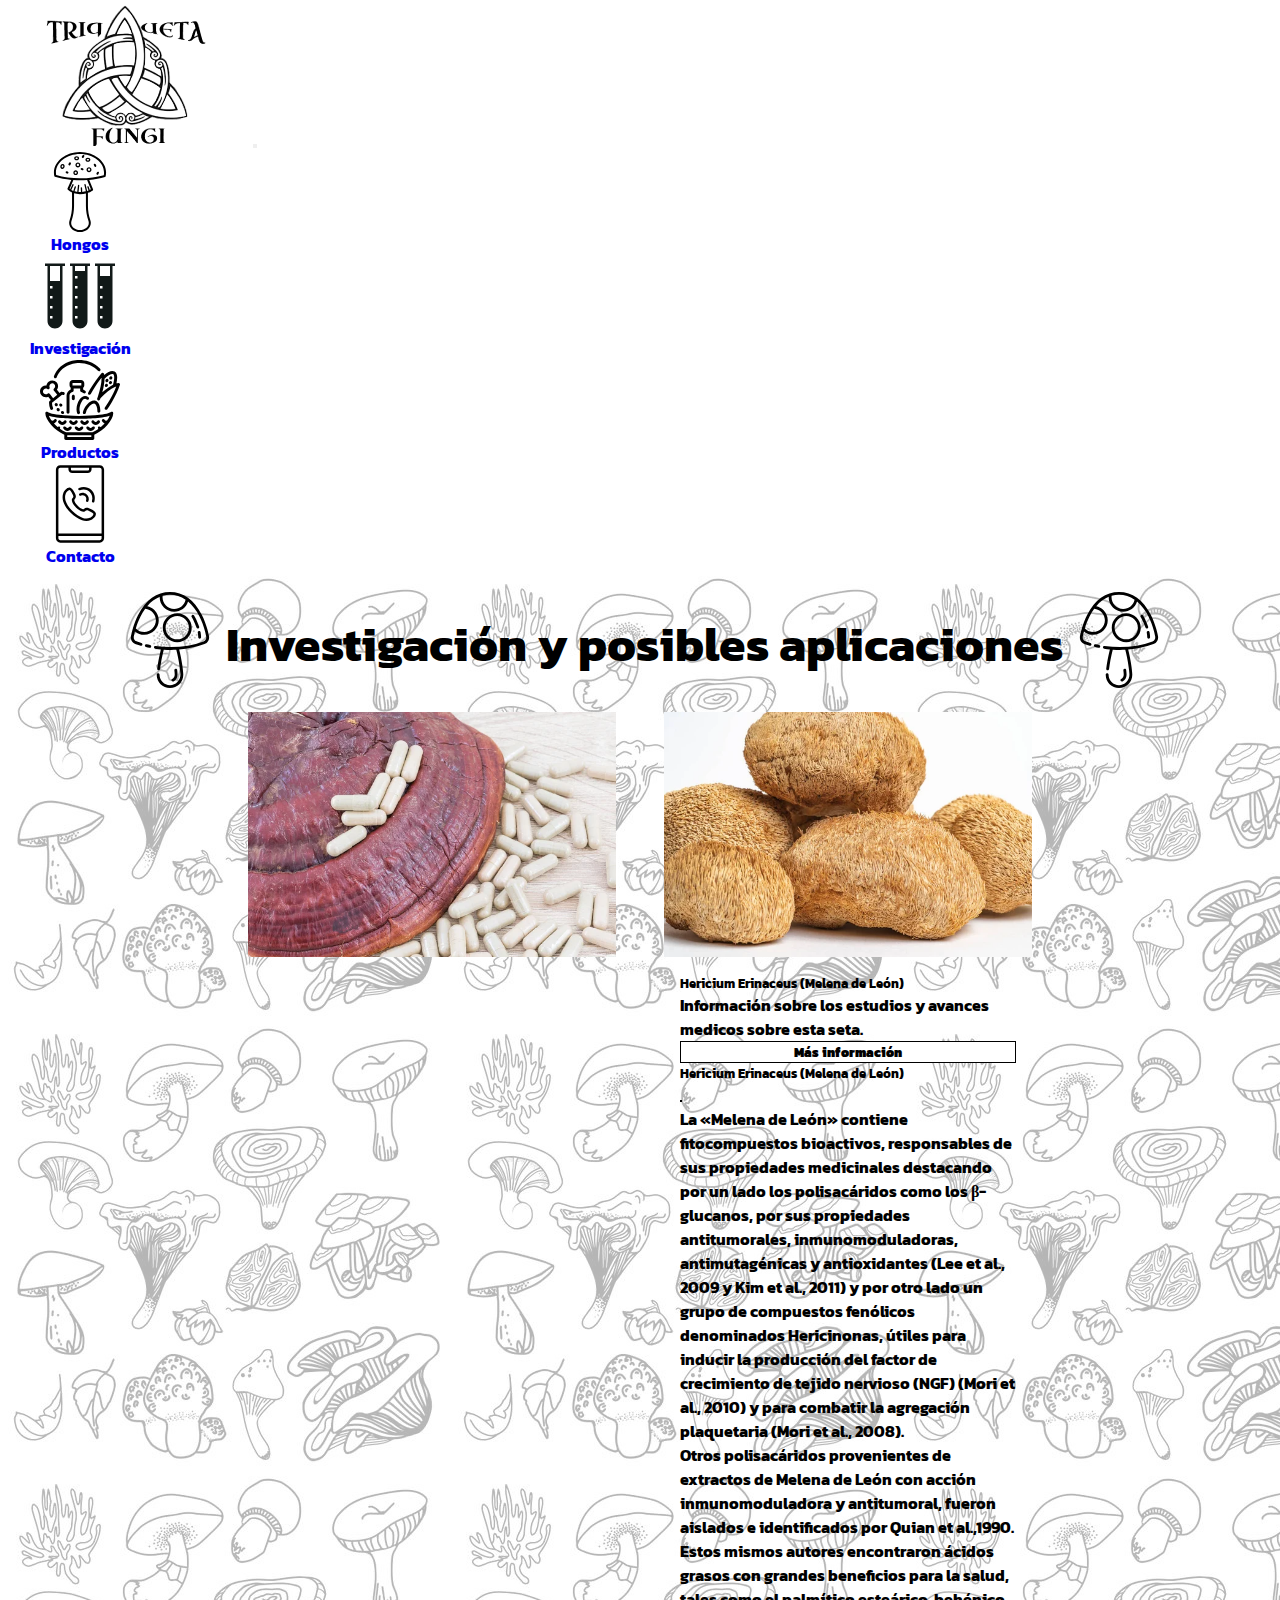
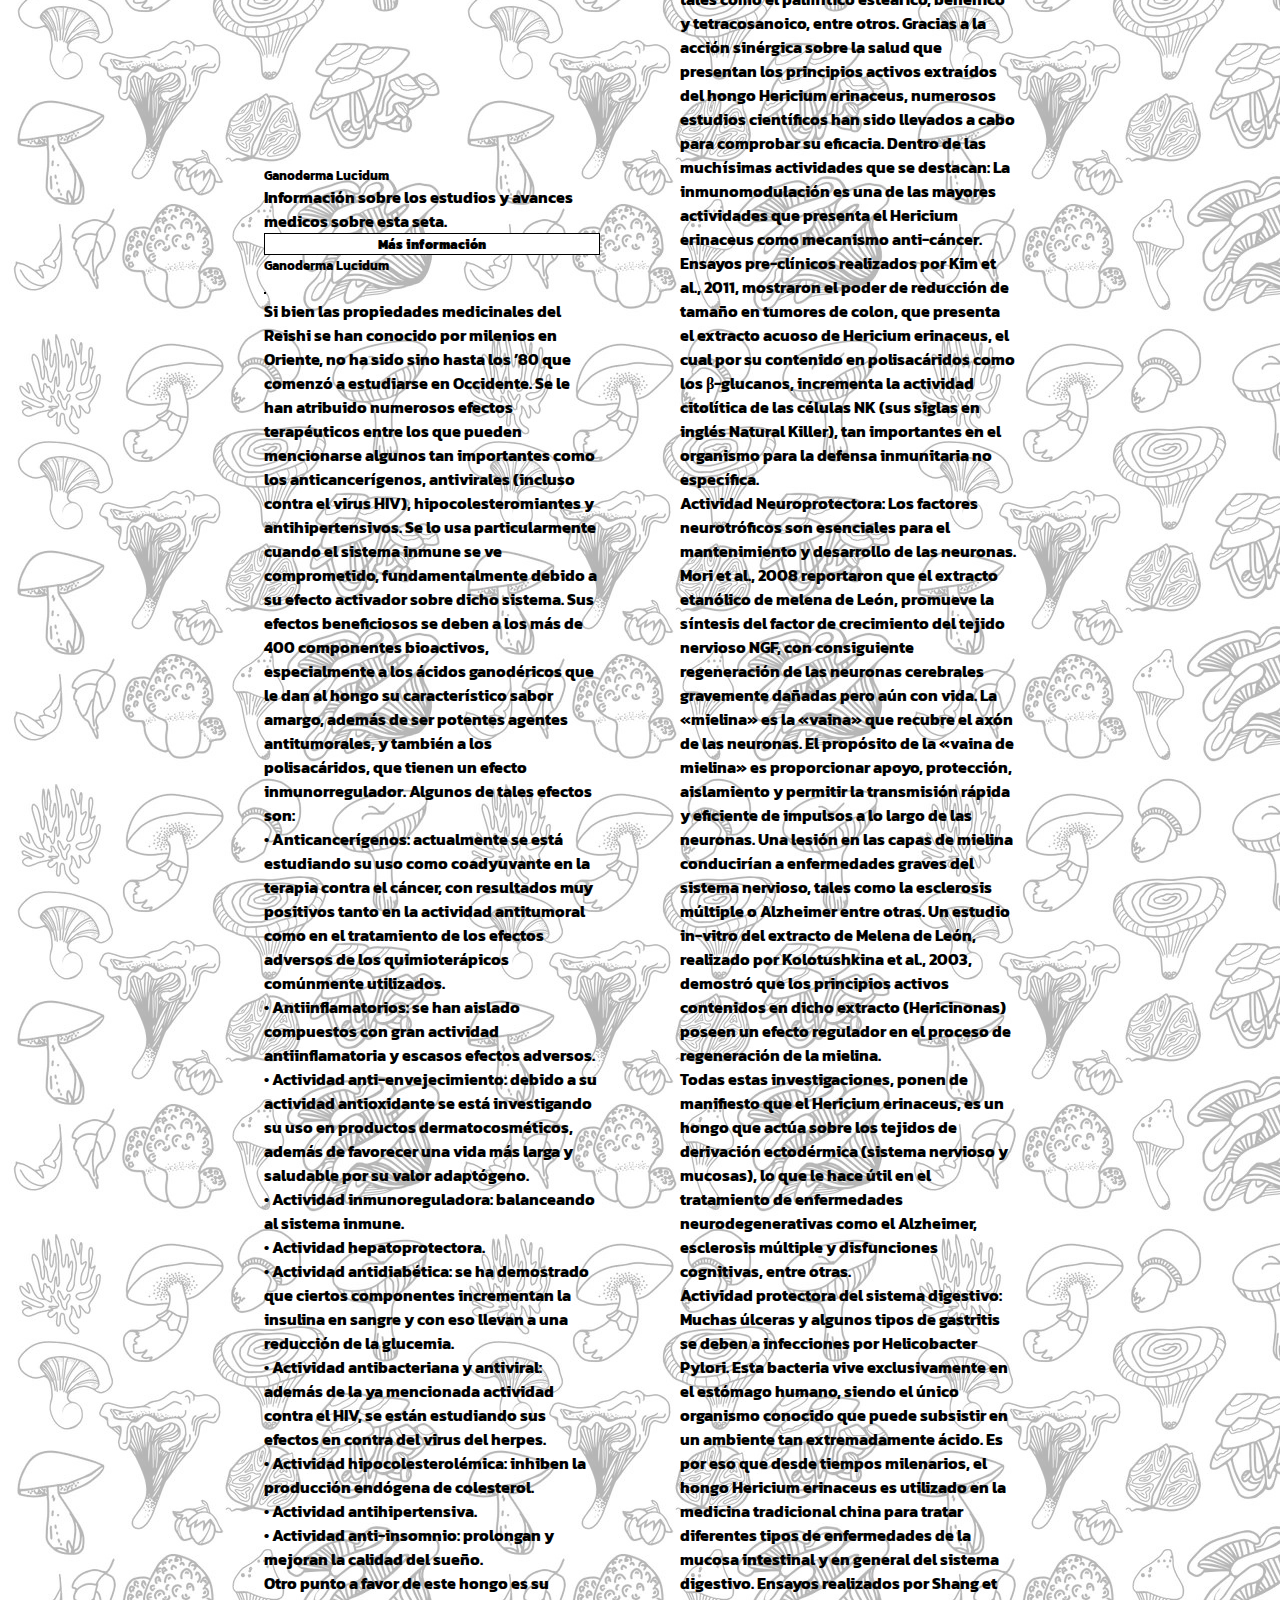
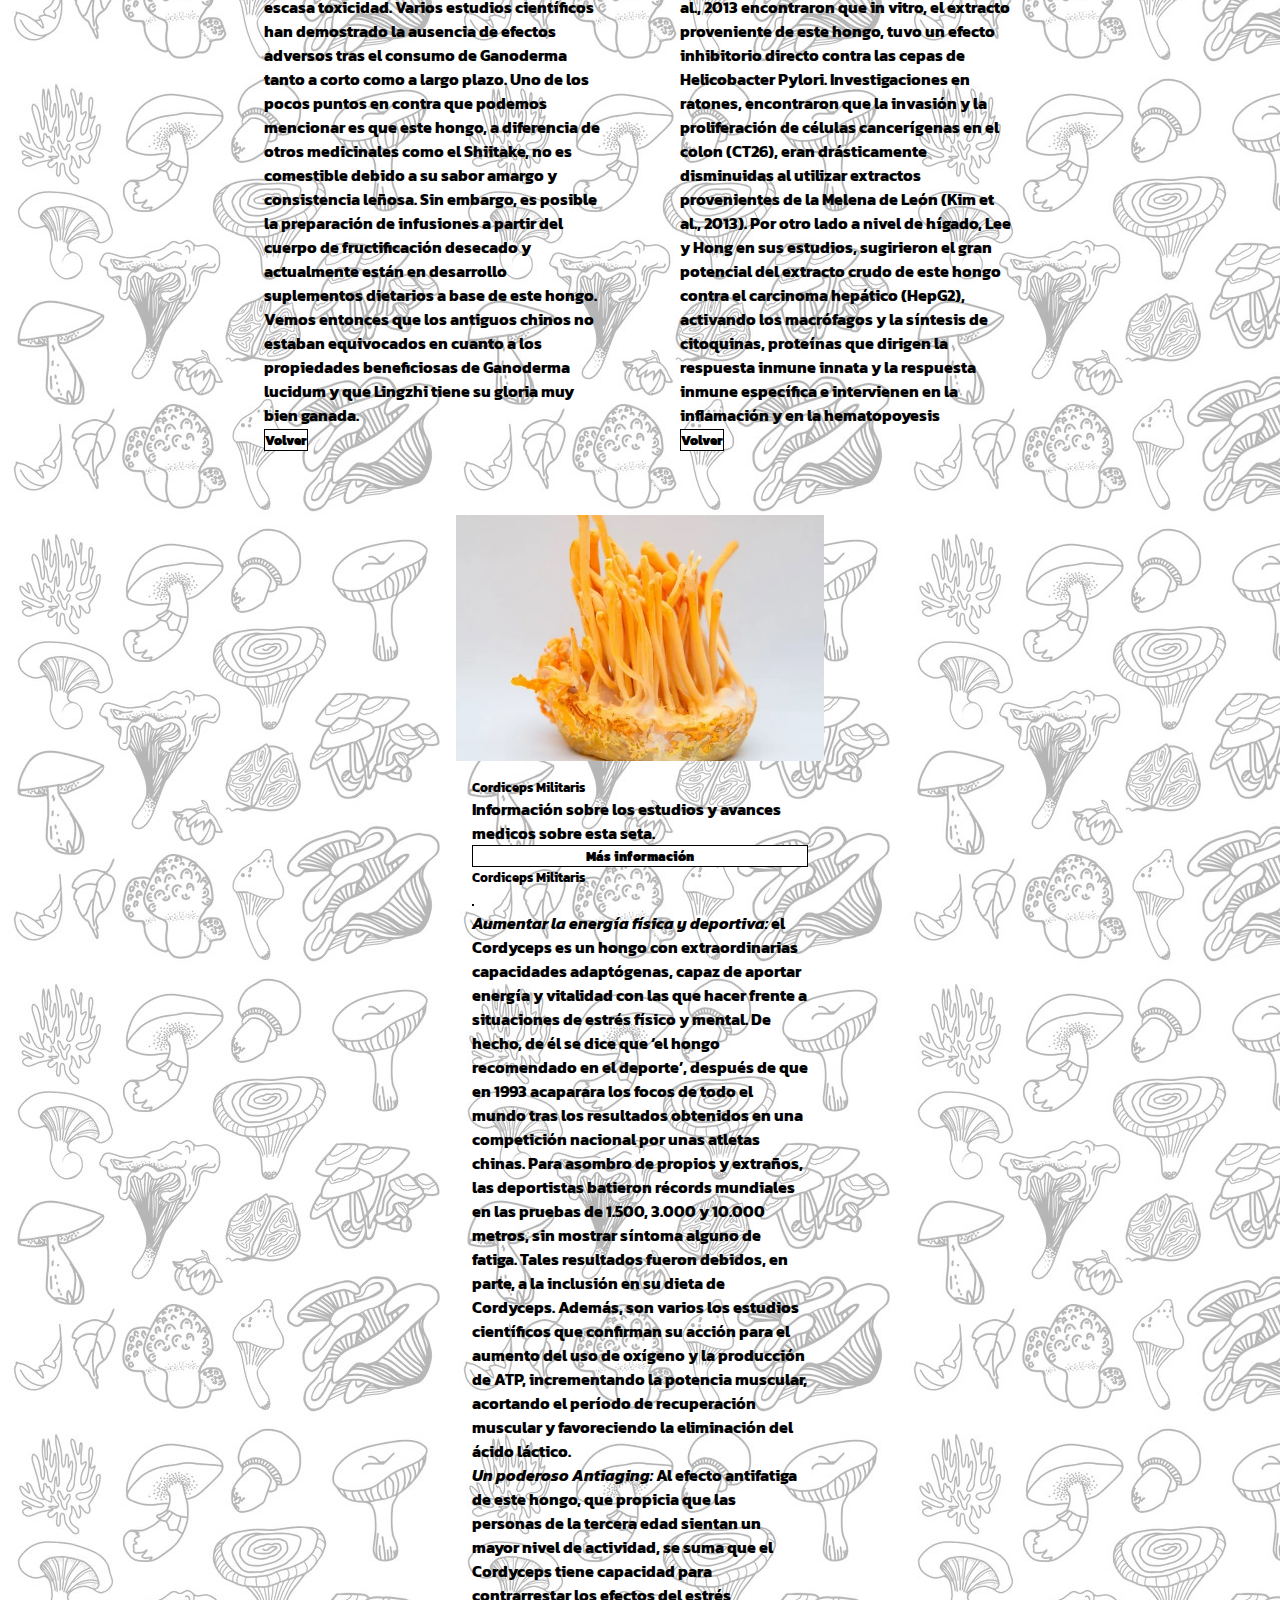
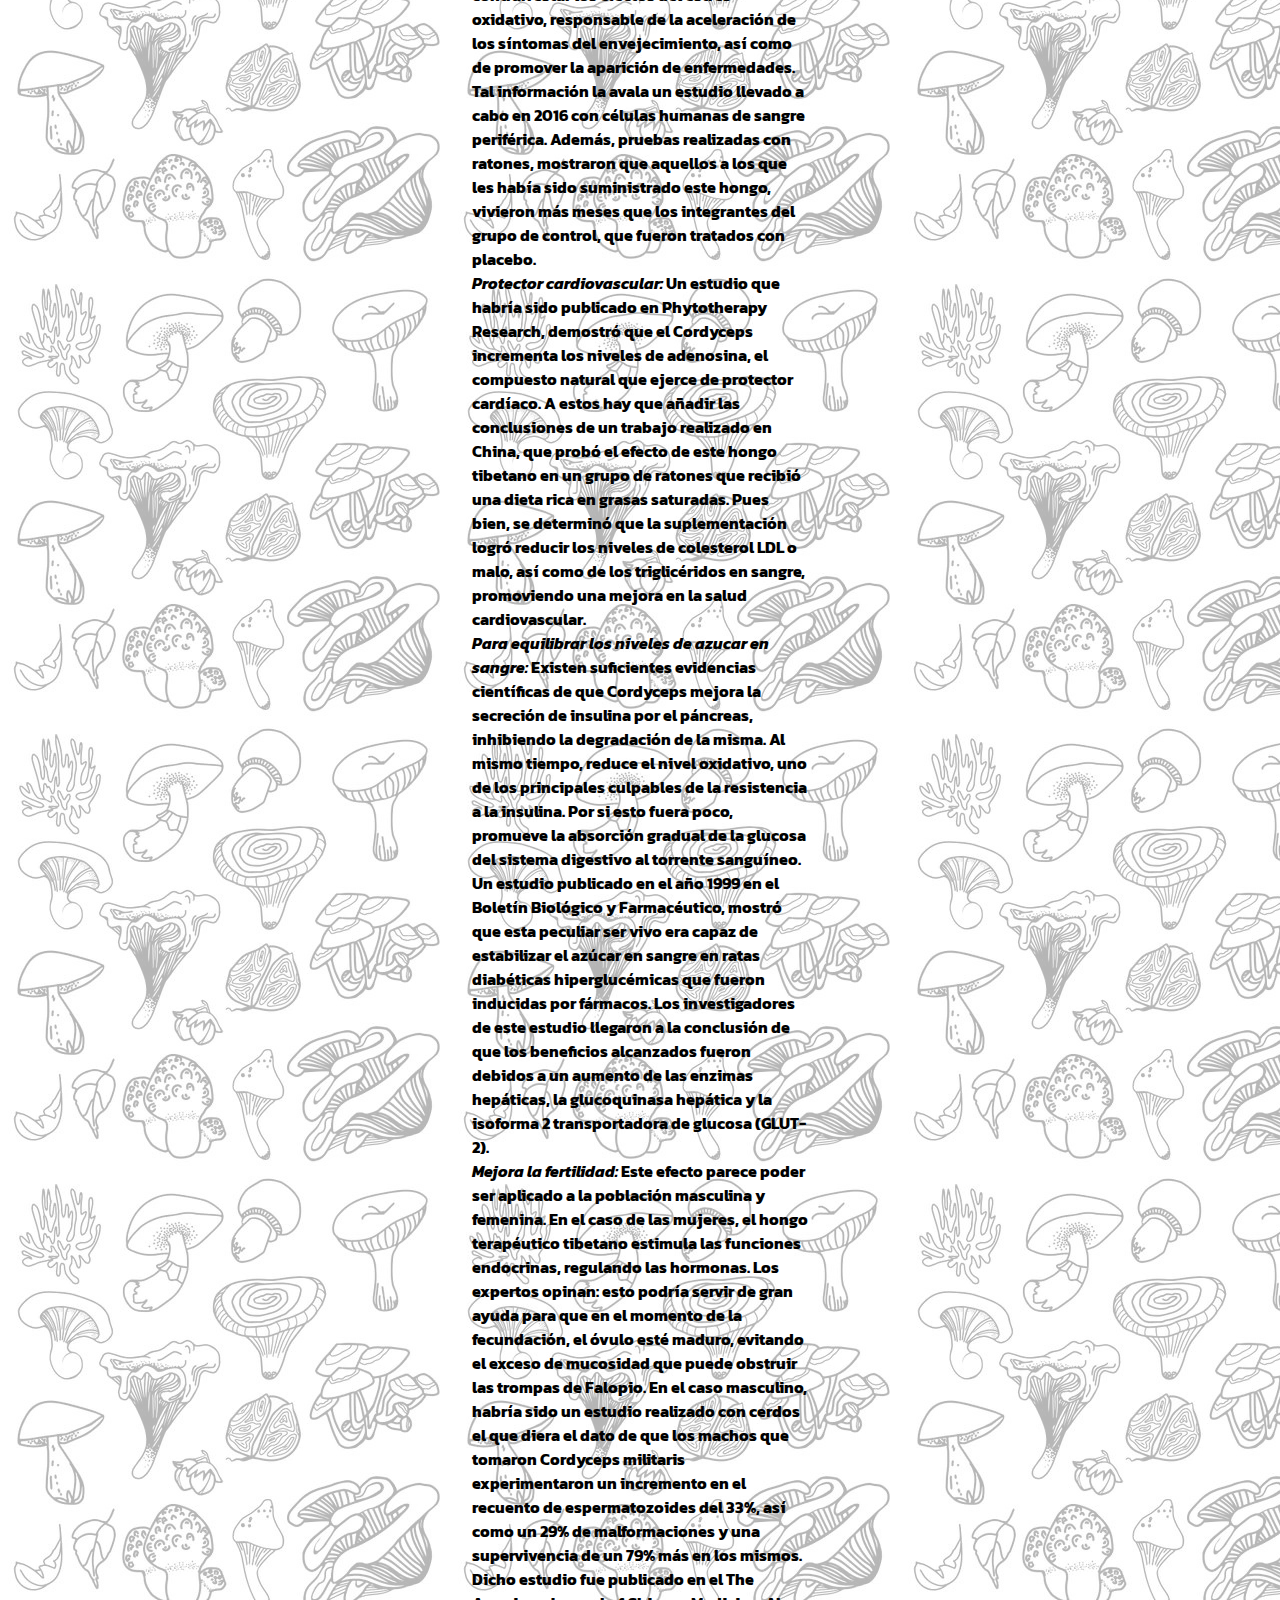
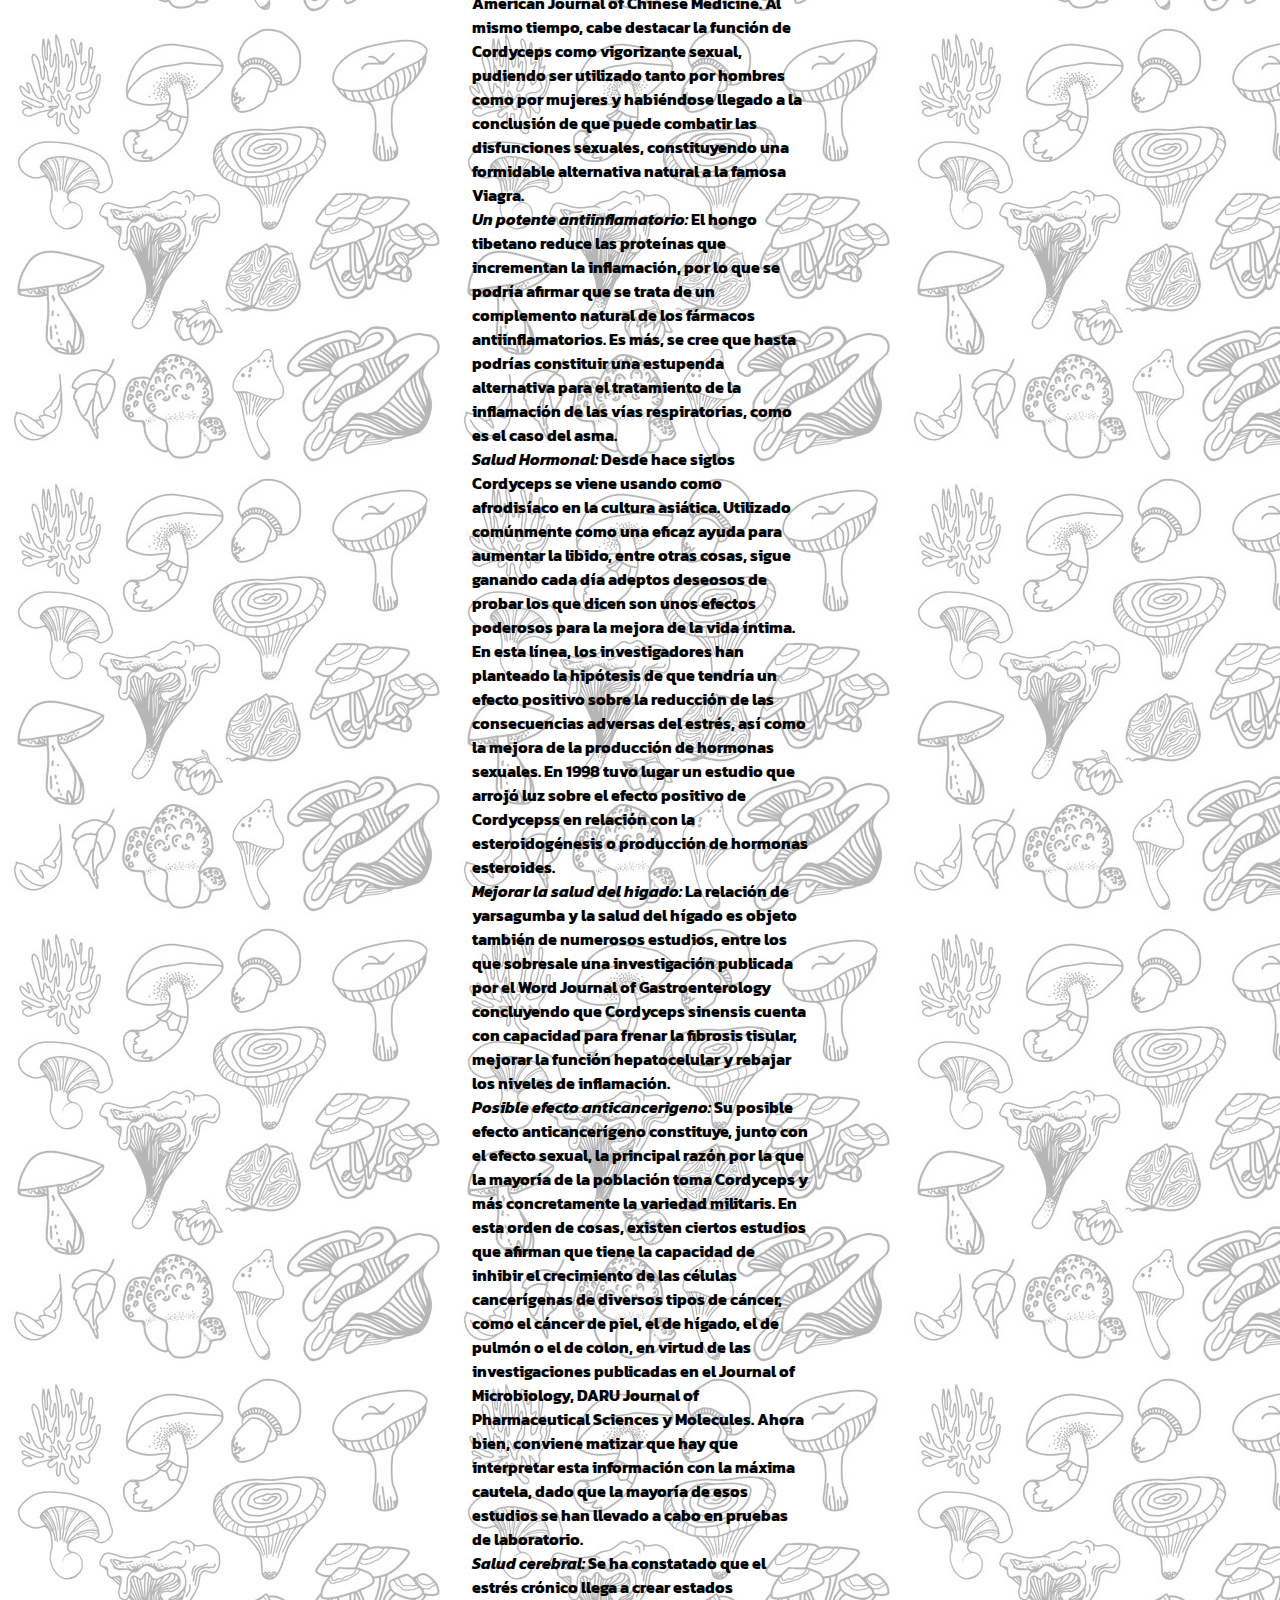
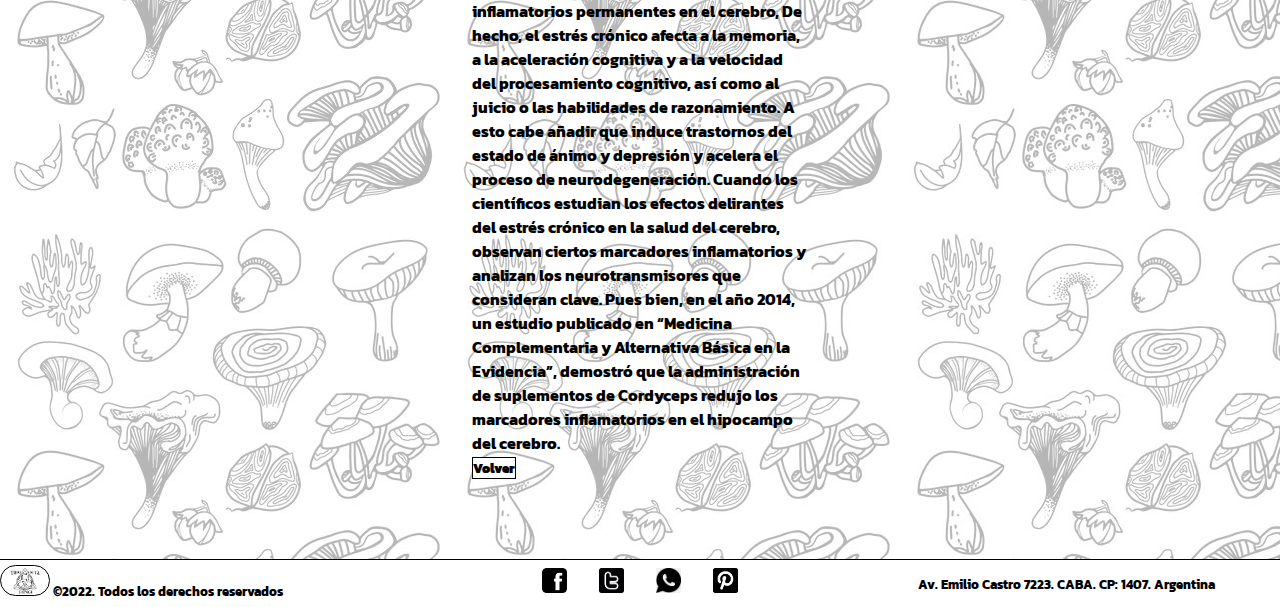
<file: page/investigacionesyposiblesaplicaciones.html>
<!DOCTYPE html>
<html lang="es">
  <head>
    <meta charset="UTF-8" />
    <meta http-equiv="X-UA-Compatible" content="IE=edge" />
    <meta name="viewport" content="width=device-width, initial-scale=1.0" />
    <title>Triqueta Fungi-Investigacion</title>
    <meta
      name="keywords"
      content="fungi, hongos, investigacion, medicina, mtc, cancer, demencia, intestinos, salud, beneficios, estudios medicos"
    />
    <meta
      name="description"
      content="Conoce los hongos con los que trabajamos, algunas de sus posibles aplicaciones medicas y posibles beneficios para tu organismo"
    />
    <link rel="shortcut icon" href="assets\img\Triqueta.jpg" />
    <link rel="stylesheet" href="../sass/main.css" />
    <link rel="preconnect" href="https://fonts.googleapis.com" />
    <link rel="preconnect" href="https://fonts.gstatic.com" crossorigin />
    <link
      href="https://fonts.googleapis.com/css2?family=Kalam:wght@300&family=Kanit:wght@200&display=swap"
      rel="stylesheet"
    />
    <link
      href="https://cdn.jsdelivr.net/npm/bootstrap@5.2.0/dist/css/bootstrap.min.css"
      rel="stylesheet"
      integrity="sha384-gH2yIJqKdNHPEq0n4Mqa/HGKIhSkIHeL5AyhkYV8i59U5AR6csBvApHHNl/vI1Bx"
      crossorigin="anonymous"
    />
    <link href="https://unpkg.com/aos@2.3.1/dist/aos.css" rel="stylesheet" />
  </head>

  <body>
    <header>
      <nav class="navbar navbar-expand-lg bg-white">
        <div class="container-fluid">
          <a class="navbar-brand" href="../index.html"
            ><img
              class="img-fluid"
              src="../assets/img/Triqueta.png"
              alt="Triqueta Logo"
          /></a>
          <button
            class="navbar-toggler"
            type="button"
            data-bs-toggle="collapse"
            data-bs-target="#navbarNavAltMarkup"
            aria-controls="navbarNavAltMarkup"
            aria-expanded="false"
            aria-label="Toggle navigation"
          >
            <span class="navbar-toggler-icon"></span>
          </button>
          <div class="collapse navbar-collapse" id="navbarNavAltMarkup">
            <div class="navbar-nav">
              <a class="nav-link text-center" href="../page/hongos.html"
                ><img
                  src="../assets/img/navbar-mushroom-svgrepo-com.svg"
                  alt="navbarFungi"
                />Hongos</a
              >
              <a
                class="nav-link text-center"
                href="../page/investigacionesyposiblesaplicaciones.html"
                ><img
                  src="../assets/img/navbar-experiment-svgrepo-com.svg"
                  alt="navbarExperiment"
                />
                Investigación</a
              >
              <a
                class="nav-link text-center"
                href="../page/productosypresentaciones.html"
                ><img
                  src="../assets/img/navbar-products-svgrepo-com.svg"
                  alt="navbarProduct"
                />
                Productos</a
              >
              <a
                class="nav-link text-center"
                href="../page/contactateconnosotros.html"
                ><img
                  src="../assets/img/navbar-contact-calling-phone-svgrepo-com.svg"
                  alt="navbarContact"
                />
                Contacto</a
              >
            </div>
          </div>
        </div>
      </nav>
    </header>

    <main class="mainInvestigacion">
      <div class="tituloPrincipal">
        <img
          src="../assets/img/h1-investigacionPage-mushroom-svgrepo-com.svg"
          alt="FungiVSG"
        />
        <h1>Investigación y posibles aplicaciones</h1>
        <img
          src="../assets/img/h1-investigacionPage-mushroom-svgrepo-com.svg"
          alt="FungiVSG"
        />
      </div>

      <div class="contenedorPadreCards">
        <div class="card cardGrl" style="width: 25rem">
          <img
            src="../assets/img/Ganoderma Capsula.jpg"
            class="card-img-top"
            alt="Ganoderma Medico"
          />
          <div class="card-body1">
            <h5 class="card-title">Ganoderma Lucidum</h5>
            <p class="card-text">
              Información sobre los estudios y avances medicos sobre esta seta.
            </p>
            <!-- Button trigger modal -->
            <button
              type="button"
              class="btn btn-dark"
              data-bs-toggle="modal"
              data-bs-target="#exampleModal"
            >
              Más información
            </button>
            <!-- Modal -->
            <div
              class="modal fade"
              id="exampleModal"
              tabindex="-1"
              aria-labelledby="exampleModalLabel"
              aria-hidden="true"
            >
              <div class="modal-dialog">
                <div class="modal-content">
                  <div class="modal-header">
                    <h5 class="modal-title" id="exampleModalLabel">
                      Ganoderma Lucidum
                    </h5>
                    <button
                      type="button"
                      class="btn-close"
                      data-bs-dismiss="modal"
                      aria-label="Close"
                    ></button>
                  </div>
                  <div class="modal-body">
                    <p>
                      Si bien las propiedades medicinales del Reishi se han
                      conocido por milenios en Oriente, no ha sido sino hasta
                      los ’80 que comenzó a estudiarse en Occidente. Se le han
                      atribuido numerosos efectos terapéuticos entre los que
                      pueden mencionarse algunos tan importantes como los
                      anticancerígenos, antivirales (incluso contra el virus
                      HIV), hipocolesteromiantes y antihipertensivos. Se lo usa
                      particularmente cuando el sistema inmune se ve
                      comprometido, fundamentalmente debido a su efecto
                      activador sobre dicho sistema. Sus efectos beneficiosos se
                      deben a los más de 400 componentes bioactivos,
                      especialmente a los ácidos ganodéricos que le dan al hongo
                      su característico sabor amargo, además de ser potentes
                      agentes antitumorales, y también a los polisacáridos, que
                      tienen un efecto inmunorregulador. Algunos de tales
                      efectos son:
                      <li>
                        • Anticancerígenos: actualmente se está estudiando su
                        uso como coadyuvante en la terapia contra el cáncer, con
                        resultados muy positivos tanto en la actividad
                        antitumoral como en el tratamiento de los efectos
                        adversos de los quimioterápicos comúnmente utilizados.
                      </li>
                      <li>
                        • Antiinflamatorios: se han aislado compuestos con gran
                        actividad antiinflamatoria y escasos efectos adversos.
                      </li>
                      <li>
                        • Actividad anti-envejecimiento: debido a su actividad
                        antioxidante se está investigando su uso en productos
                        dermatocosméticos, además de favorecer una vida más
                        larga y saludable por su valor adaptógeno.
                      </li>
                      <li>
                        • Actividad inmunoreguladora: balanceando al sistema
                        inmune.
                      </li>
                      <li>• Actividad hepatoprotectora.</li>
                      <li>
                        • Actividad antidiabética: se ha demostrado que ciertos
                        componentes incrementan la insulina en sangre y con eso
                        llevan a una reducción de la glucemia.
                      </li>
                      <li>
                        • Actividad antibacteriana y antiviral: además de la ya
                        mencionada actividad contra el HIV, se están estudiando
                        sus efectos en contra del virus del herpes.
                      </li>
                      <li>
                        • Actividad hipocolesterolémica: inhiben la producción
                        endógena de colesterol.
                      </li>
                      <li>• Actividad antihipertensiva.</li>
                      <li>
                        • Actividad anti-insomnio: prolongan y mejoran la
                        calidad del sueño.
                      </li>
                      Otro punto a favor de este hongo es su escasa toxicidad.
                      Varios estudios científicos han demostrado la ausencia de
                      efectos adversos tras el consumo de Ganoderma tanto a
                      corto como a largo plazo. Uno de los pocos puntos en
                      contra que podemos mencionar es que este hongo, a
                      diferencia de otros medicinales como el Shiitake, no es
                      comestible debido a su sabor amargo y consistencia leñosa.
                      Sin embargo, es posible la preparación de infusiones a
                      partir del cuerpo de fructificación desecado y actualmente
                      están en desarrollo suplementos dietarios a base de este
                      hongo. Vemos entonces que los antiguos chinos no estaban
                      equivocados en cuanto a los propiedades beneficiosas de
                      Ganoderma lucidum y que Lingzhi tiene su gloria muy bien
                      ganada.
                    </p>
                  </div>
                  <div class="modal-footer">
                    <button
                      type="button"
                      class="btn btn-secondary"
                      data-bs-dismiss="modal"
                    >
                      Volver
                    </button>
                  </div>
                </div>
              </div>
            </div>
          </div>
        </div>

        <div class="card cardGrl" style="width: 25rem">
          <img
            src="../assets/img/melena medicinal.jpg"
            class="card-img-top"
            alt="Melena Medico"
          />
          <div class="card-body1">
            <h5 class="card-title">Hericium Erinaceus (Melena de León)</h5>
            <p class="card-text">
              Información sobre los estudios y avances medicos sobre esta seta.
            </p>
            <!-- Button trigger modal -->
            <button
              type="button"
              class="btn btn-dark"
              data-bs-toggle="modal"
              data-bs-target="#exampleModal1"
            >
              Más información
            </button>
            <!-- Modal -->
            <div
              class="modal fade"
              id="exampleModal1"
              tabindex="-1"
              aria-labelledby="exampleModalLabel1"
              aria-hidden="true"
            >
              <div class="modal-dialog">
                <div class="modal-content">
                  <div class="modal-header">
                    <h5 class="modal-title" id="exampleModalLabel1">
                      Hericium Erinaceus (Melena de León)
                    </h5>
                    <button
                      type="button"
                      class="btn-close"
                      data-bs-dismiss="modal"
                      aria-label="Close"
                    ></button>
                  </div>
                  <div class="modal-body">
                    <p>
                      La «Melena de León» contiene fitocompuestos bioactivos,
                      responsables de sus propiedades medicinales destacando por
                      un lado los polisacáridos como los β-glucanos, por sus
                      propiedades antitumorales, inmunomoduladoras,
                      antimutagénicas y antioxidantes (Lee et al., 2009 y Kim et
                      al., 2011) y por otro lado un grupo de compuestos
                      fenólicos denominados Hericinonas, útiles para inducir la
                      producción del factor de crecimiento de tejido nervioso
                      (NGF) (Mori et al., 2010) y para combatir la agregación
                      plaquetaria (Mori et al., 2008).
                    </p>
                    <p>
                      Otros polisacáridos provenientes de extractos de Melena de
                      León con acción inmunomoduladora y antitumoral, fueron
                      aislados e identificados por Quian et al.,1990. Estos
                      mismos autores encontraron ácidos grasos con grandes
                      beneficios para la salud, tales como el palmítico
                      esteárico, behénico y tetracosanoico, entre otros. Gracias
                      a la acción sinérgica sobre la salud que presentan los
                      principios activos extraídos del hongo Hericium erinaceus,
                      numerosos estudios científicos han sido llevados a cabo
                      para comprobar su eficacia. Dentro de las muchísimas
                      actividades que se destacan: La inmunomodulación es una de
                      las mayores actividades que presenta el Hericium erinaceus
                      como mecanismo anti-cáncer.
                    </p>
                    <p>
                      Ensayos pre-clínicos realizados por Kim et al., 2011,
                      mostraron el poder de reducción de tamaño en tumores de
                      colon, que presenta el extracto acuoso de Hericium
                      erinaceus, el cual por su contenido en polisacáridos como
                      los β-glucanos, incrementa la actividad citolítica de las
                      células NK (sus siglas en inglés Natural Killer), tan
                      importantes en el organismo para la defensa inmunitaria no
                      específica.
                    </p>
                    <p>
                      Actividad Neuroprotectora: Los factores neurotróficos son
                      esenciales para el mantenimiento y desarrollo de las
                      neuronas. Mori et al., 2008 reportaron que el extracto
                      etanólico de melena de León, promueve la síntesis del
                      factor de crecimiento del tejido nervioso NGF, con
                      consiguiente regeneración de las neuronas cerebrales
                      gravemente dañadas pero aún con vida. La «mielina» es la
                      «vaina» que recubre el axón de las neuronas. El propósito
                      de la «vaina de mielina» es proporcionar apoyo,
                      protección, aislamiento y permitir la transmisión rápida y
                      eficiente de impulsos a lo largo de las neuronas. Una
                      lesión en las capas de mielina conducirían a enfermedades
                      graves del sistema nervioso, tales como la esclerosis
                      múltiple o Alzheimer entre otras. Un estudio in-vitro del
                      extracto de Melena de León, realizado por Kolotushkina et
                      al., 2003, demostró que los principios activos contenidos
                      en dicho extracto (Hericinonas) poseen un efecto regulador
                      en el proceso de regeneración de la mielina.
                    </p>
                    <p>
                      Todas estas investigaciones, ponen de manifiesto que el
                      Hericium erinaceus, es un hongo que actúa sobre los
                      tejidos de derivación ectodérmica (sistema nervioso y
                      mucosas), lo que le hace útil en el tratamiento de
                      enfermedades neurodegenerativas como el Alzheimer,
                      esclerosis múltiple y disfunciones cognitivas, entre
                      otras.
                    </p>
                    <p>
                      Actividad protectora del sistema digestivo: Muchas úlceras
                      y algunos tipos de gastritis se deben a infecciones por
                      Helicobacter Pylori. Esta bacteria vive exclusivamente en
                      el estómago humano, siendo el único organismo conocido que
                      puede subsistir en un ambiente tan extremadamente ácido.
                      Es por eso que desde tiempos milenarios, el hongo Hericium
                      erinaceus es utilizado en la medicina tradicional china
                      para tratar diferentes tipos de enfermedades de la mucosa
                      intestinal y en general del sistema digestivo. Ensayos
                      realizados por Shang et al., 2013 encontraron que in
                      vitro, el extracto proveniente de este hongo, tuvo un
                      efecto inhibitorio directo contra las cepas de
                      Helicobacter Pylori. Investigaciones en ratones,
                      encontraron que la invasión y la proliferación de células
                      cancerígenas en el colon (CT26), eran drásticamente
                      disminuidas al utilizar extractos provenientes de la
                      Melena de León (Kim et al., 2013). Por otro lado a nivel
                      de hígado, Lee y Hong en sus estudios, sugirieron el gran
                      potencial del extracto crudo de este hongo contra el
                      carcinoma hepático (HepG2), activando los macrófagos y la
                      síntesis de citoquinas, proteínas que dirigen la respuesta
                      inmune innata y la respuesta inmune específica e
                      intervienen en la inflamación y en la hematopoyesis
                    </p>
                  </div>
                  <div class="modal-footer">
                    <button
                      type="button"
                      class="btn btn-secondary"
                      data-bs-dismiss="modal"
                    >
                      Volver
                    </button>
                  </div>
                </div>
              </div>
            </div>
          </div>
        </div>

        <div class="card cardGrl" style="width: 25rem">
          <img
            src="../assets/img/Cordyceps militaris.jpg"
            class="card-img-top"
            alt="Cordiceps Medico"
          />
          <div class="card-body1">
            <h5 class="card-title">Cordiceps Militaris</h5>
            <p class="card-text">
              Información sobre los estudios y avances medicos sobre esta seta.
            </p>
            <!-- Button trigger modal -->
            <button
              type="button"
              class="btn btn-dark"
              data-bs-toggle="modal"
              data-bs-target="#exampleModal2"
            >
              Más información
            </button>
            <!-- Modal -->
            <div
              class="modal fade"
              id="exampleModal2"
              tabindex="-1"
              aria-labelledby="exampleModalLabel"
              aria-hidden="true"
            >
              <div class="modal-dialog">
                <div class="modal-content">
                  <div class="modal-header">
                    <h5 class="modal-title" id="exampleModalLabel2">
                      Cordiceps Militaris
                    </h5>
                    <button
                      type="button"
                      class="btn-close"
                      data-bs-dismiss="modal"
                      aria-label="Close"
                    ></button>
                  </div>
                  <div class="modal-body">
                    <p>
                      <em> Aumentar la energía física y deportiva:</em>
                      el Cordyceps es un hongo con extraordinarias capacidades
                      adaptógenas, capaz de aportar energía y vitalidad con las
                      que hacer frente a situaciones de estrés físico y mental.
                      De hecho, de él se dice que ‘el hongo recomendado en el
                      deporte’, después de que en 1993 acaparara los focos de
                      todo el mundo tras los resultados obtenidos en una
                      competición nacional por unas atletas chinas. Para asombro
                      de propios y extraños, las deportistas batieron récords
                      mundiales en las pruebas de 1.500, 3.000 y 10.000 metros,
                      sin mostrar síntoma alguno de fatiga. Tales resultados
                      fueron debidos, en parte, a la inclusión en su dieta de
                      Cordyceps. Además, son varios los estudios científicos que
                      confirman su acción para el aumento del uso de oxígeno y
                      la producción de ATP, incrementando la potencia muscular,
                      acortando el período de recuperación muscular y
                      favoreciendo la eliminación del ácido láctico.
                    </p>
                    <p>
                      <em>Un poderoso Antiaging:</em>
                      Al efecto antifatiga de este hongo, que propicia que las
                      personas de la tercera edad sientan un mayor nivel de
                      actividad, se suma que el Cordyceps tiene capacidad para
                      contrarrestar los efectos del estrés oxidativo,
                      responsable de la aceleración de los síntomas del
                      envejecimiento, así como de promover la aparición de
                      enfermedades. Tal información la avala un estudio llevado
                      a cabo en 2016 con células humanas de sangre periférica.
                      Además, pruebas realizadas con ratones, mostraron que
                      aquellos a los que les había sido suministrado este hongo,
                      vivieron más meses que los integrantes del grupo de
                      control, que fueron tratados con placebo.
                    </p>
                    <p>
                      <em> Protector cardiovascular:</em> Un estudio que habría
                      sido publicado en Phytotherapy Research, demostró que el
                      Cordyceps incrementa los niveles de adenosina, el
                      compuesto natural que ejerce de protector cardíaco. A
                      estos hay que añadir las conclusiones de un trabajo
                      realizado en China, que probó el efecto de este hongo
                      tibetano en un grupo de ratones que recibió una dieta rica
                      en grasas saturadas. Pues bien, se determinó que la
                      suplementación logró reducir los niveles de colesterol LDL
                      o malo, así como de los triglicéridos en sangre,
                      promoviendo una mejora en la salud cardiovascular.
                    </p>
                    <p>
                      <em> Para equilibrar los niveles de azucar en sangre:</em>
                      Existen suficientes evidencias científicas de que
                      Cordyceps mejora la secreción de insulina por el páncreas,
                      inhibiendo la degradación de la misma. Al mismo tiempo,
                      reduce el nivel oxidativo, uno de los principales
                      culpables de la resistencia a la insulina. Por si esto
                      fuera poco, promueve la absorción gradual de la glucosa
                      del sistema digestivo al torrente sanguíneo. Un estudio
                      publicado en el año 1999 en el Boletín Biológico y
                      Farmacéutico, mostró que esta peculiar ser vivo era capaz
                      de estabilizar el azúcar en sangre en ratas diabéticas
                      hiperglucémicas que fueron inducidas por fármacos. Los
                      investigadores de este estudio llegaron a la conclusión de
                      que los beneficios alcanzados fueron debidos a un aumento
                      de las enzimas hepáticas, la glucoquinasa hepática y la
                      isoforma 2 transportadora de glucosa (GLUT-2).
                    </p>
                    <p>
                      <em> Mejora la fertilidad:</em> Este efecto parece poder
                      ser aplicado a la población masculina y femenina. En el
                      caso de las mujeres, el hongo terapéutico tibetano
                      estimula las funciones endocrinas, regulando las hormonas.
                      Los expertos opinan: esto podría servir de gran ayuda para
                      que en el momento de la fecundación, el óvulo esté maduro,
                      evitando el exceso de mucosidad que puede obstruir las
                      trompas de Falopio. En el caso masculino, habría sido un
                      estudio realizado con cerdos el que diera el dato de que
                      los machos que tomaron Cordyceps militaris experimentaron
                      un incremento en el recuento de espermatozoides del 33%,
                      así como un 29% de malformaciones y una supervivencia de
                      un 79% más en los mismos. Dicho estudio fue publicado en
                      el The American Journal of Chinese Medicine. Al mismo
                      tiempo, cabe destacar la función de Cordyceps como
                      vigorizante sexual, pudiendo ser utilizado tanto por
                      hombres como por mujeres y habiéndose llegado a la
                      conclusión de que puede combatir las disfunciones
                      sexuales, constituyendo una formidable alternativa natural
                      a la famosa Viagra.
                    </p>
                    <p>
                      <em> Un potente antiinflamatorio:</em> El hongo tibetano
                      reduce las proteínas que incrementan la inflamación, por
                      lo que se podría afirmar que se trata de un complemento
                      natural de los fármacos antiinflamatorios. Es más, se cree
                      que hasta podrías constituir una estupenda alternativa
                      para el tratamiento de la inflamación de las vías
                      respiratorias, como es el caso del asma.
                    </p>
                    <p>
                      <em> Salud Hormonal:</em> Desde hace siglos Cordyceps se
                      viene usando como afrodisíaco en la cultura asiática.
                      Utilizado comúnmente como una eficaz ayuda para aumentar
                      la libido, entre otras cosas, sigue ganando cada día
                      adeptos deseosos de probar los que dicen son unos efectos
                      poderosos para la mejora de la vida íntima. En esta línea,
                      los investigadores han planteado la hipótesis de que
                      tendría un efecto positivo sobre la reducción de las
                      consecuencias adversas del estrés, así como la mejora de
                      la producción de hormonas sexuales. En 1998 tuvo lugar un
                      estudio que arrojó luz sobre el efecto positivo de
                      Cordycepss en relación con la esteroidogénesis o
                      producción de hormonas esteroides.
                    </p>
                    <p>
                      <em> Mejorar la salud del higado:</em> La relación de
                      yarsagumba y la salud del hígado es objeto también de
                      numerosos estudios, entre los que sobresale una
                      investigación publicada por el Word Journal of
                      Gastroenterology concluyendo que Cordyceps sinensis cuenta
                      con capacidad para frenar la fibrosis tisular, mejorar la
                      función hepatocelular y rebajar los niveles de
                      inflamación.
                    </p>
                    <p>
                      <em> Posible efecto anticancerigeno:</em> Su posible
                      efecto anticancerígeno constituye, junto con el efecto
                      sexual, la principal razón por la que la mayoría de la
                      población toma Cordyceps y más concretamente la variedad
                      militaris. En esta orden de cosas, existen ciertos
                      estudios que afirman que tiene la capacidad de inhibir el
                      crecimiento de las células cancerígenas de diversos tipos
                      de cáncer, como el cáncer de piel, el de hígado, el de
                      pulmón o el de colon, en virtud de las investigaciones
                      publicadas en el Journal of Microbiology, DARU Journal of
                      Pharmaceutical Sciences y Molecules. Ahora bien, conviene
                      matizar que hay que interpretar esta información con la
                      máxima cautela, dado que la mayoría de esos estudios se
                      han llevado a cabo en pruebas de laboratorio.
                    </p>
                    <p>
                      <em> Salud cerebral:</em> Se ha constatado que el estrés
                      crónico llega a crear estados inflamatorios permanentes en
                      el cerebro, De hecho, el estrés crónico afecta a la
                      memoria, a la aceleración cognitiva y a la velocidad del
                      procesamiento cognitivo, así como al juicio o las
                      habilidades de razonamiento. A esto cabe añadir que induce
                      trastornos del estado de ánimo y depresión y acelera el
                      proceso de neurodegeneración. Cuando los científicos
                      estudian los efectos delirantes del estrés crónico en la
                      salud del cerebro, observan ciertos marcadores
                      inflamatorios y analizan los neurotransmisores que
                      consideran clave. Pues bien, en el año 2014, un estudio
                      publicado en “Medicina Complementaria y Alternativa Básica
                      en la Evidencia”, demostró que la administración de
                      suplementos de Cordyceps redujo los marcadores
                      inflamatorios en el hipocampo del cerebro.
                    </p>
                  </div>
                  <div class="modal-footer">
                    <button
                      type="button"
                      class="btn btn-secondary"
                      data-bs-dismiss="modal"
                    >
                      Volver
                    </button>
                  </div>
                </div>
              </div>
            </div>
          </div>
        </div>
      </div>
    </main>

    <footer id="footer">
      <div class="footer__text">
        <img
          class="Footer__img"
          src="../assets/img/Triqueta.png"
          alt="Triqueta Logo"
        />
        <small>&copy2022. Todos los derechos reservados</small>
      </div>
      <div class="redes">
        <ul>
          <li>
            <a href="https://www.facebook.com" target="_blank"
              ><img src="../assets/img/facebook.png" alt="redes sociales1"
            /></a>
          </li>
          <li>
            <a href="https://www.twitter.com" target="_blank">
              <img src="../assets/img/twitter.png" alt="redes sociales2"
            /></a>
          </li>
          <li>
            <a href="https://wa.me/5491112345678" target="_blank">
              <img src="../assets/img/wsp.png" alt="redes sociales3"
            /></a>
          </li>
          <li>
            <a href="https://www.pinterest.com" target="_blank">
              <img src="../assets/img/Pinterest.png" alt="redes sociales4"
            /></a>
          </li>
        </ul>
      </div>
      <div class="direccion">
        <small> Av. Emilio Castro 7223. CABA. CP: 1407. Argentina</small>
      </div>
    </footer>

    <script
      src="https://cdn.jsdelivr.net/npm/@popperjs/core@2.11.5/dist/umd/popper.min.js"
      integrity="sha384-Xe+8cL9oJa6tN/veChSP7q+mnSPaj5Bcu9mPX5F5xIGE0DVittaqT5lorf0EI7Vk"
      crossorigin="anonymous"
    ></script>
    <script
      src="https://cdn.jsdelivr.net/npm/bootstrap@5.2.0/dist/js/bootstrap.min.js"
      integrity="sha384-ODmDIVzN+pFdexxHEHFBQH3/9/vQ9uori45z4JjnFsRydbmQbmL5t1tQ0culUzyK"
      crossorigin="anonymous"
    ></script>
    <script src="https://unpkg.com/aos@2.3.1/dist/aos.js"></script>
    <script>
      AOS.init();
    </script>
  </body>
</html>
</file>
<file: sass/main.css>
@charset "UTF-8";
@import url("https://fonts.googleapis.com/css2?family=Space+Grotesk:wght@500&display=swap");
/* comentarios */
* {
  box-sizing: border-box;
  padding: 0;
  margin: 0;
  text-decoration: none !important;
  list-style-type: none;
  font-family: Kanit !important;
  /*google font*/
  font-weight: bold;
}

.precioFinal {
  display: grid;
  grid-template-columns: 60% 40%;
  justify-content: start;
  align-content: center;
  font-size: 1em;
  letter-spacing: 1px;
}
.precioFinal p {
  text-align: center;
  margin-top: 15px;
}

.precioFinal__p {
  text-justify: start;
  justify-self: start;
  color: #000;
}

.btnInteractivo {
  background-color: hsl(278deg, 68%, 11%);
  color: hsl(270deg, 3%, 87%);
  width: 100%;
  height: 35px;
  border-radius: 8px;
  font-size: 1em;
  letter-spacing: 1px;
  font-family: "Space Grotesk", sans-serif;
  text-decoration: none;
  justify-content: center;
  align-items: center;
}

.btnInteractivo2 {
  text-decoration: none;
  color: hsl(270deg, 3%, 87%);
  background-color: hsl(278deg, 68%, 11%);
  border-radius: 8px;
  font-size: 1em;
  letter-spacing: 1px;
  margin: 100px;
  padding: 7px;
}

.btnInteractivo2:hover {
  text-decoration: none;
  color: hsl(270deg, 3%, 87%);
}

.finalizarCompra {
  height: 100%;
}

.seleccionMPago {
  border: #000 2px solid;
  width: 600px;
  padding: 10px;
  margin: 0 auto;
  border-radius: 8px;
  display: flex;
  justify-content: space-evenly;
  align-content: center;
  align-items: baseline;
}
.seleccionMPago p {
  font-weight: bolder;
  font-style: oblique;
}

.finalizacionDeCompraBtn {
  justify-content: center;
  align-items: center;
}

.btnInteractivo:hover {
  cursor: pointer;
}

.displayNone {
  display: none;
}

.formularioEnvio-displayNone {
  display: none;
}

.formularioEnvio {
  justify-content: center;
  margin: 0 auto;
}
.formularioEnvio h3 {
  width: -webkit-max-content;
  width: -moz-max-content;
  width: max-content;
  margin: 0 auto;
  text-align: center;
  color: hsl(270deg, 3%, 87%);
  border-radius: 5px;
  background-color: hsl(278deg, 68%, 11%);
}
.formularioEnvio__container {
  padding-top: 15px;
  padding-bottom: 15px;
  color: hsl(270deg, 3%, 87%);
  border-radius: 8px;
  font-size: 1em;
  letter-spacing: 1px;
  display: flex;
  justify-content: center;
}
.formularioEnvio__container ul {
  background-color: hsl(278deg, 68%, 11%);
  padding-left: 0px;
  margin: 0 auto;
  text-align: center;
  border-radius: 8px;
}
.formularioEnvio__container ul li {
  border-radius: 8px;
  padding: 10px;
  width: 100%;
}
.formularioEnvio__container ul li .mensajeEnvio {
  width: 100%;
  height: 100px;
}
.formularioEnvio__container ul li input {
  width: 100%;
  padding: 5px;
}

.buttonsEnvio {
  margin: 0 auto;
  justify-content: center;
  border-color: white;
}

.btnInteractivo3 {
  background-color: hsl(278deg, 68%, 11%);
  color: hsl(270deg, 3%, 87%);
  width: 200px;
  height: 35px;
  border-radius: 8px;
  font-size: 1em;
  letter-spacing: 1px;
  font-family: "Space Grotesk", sans-serif;
  text-decoration: none;
  justify-content: center;
  align-items: center;
}

.btnInteractivo3:hover {
  border-color: white;
}

.resumenProductos {
  border: #000 5px solid;
  background-color: hsl(278deg, 68%, 11%);
  color: hsl(270deg, 25%, 87%);
  border-radius: 8px;
  font-size: 25px;
  width: 300px;
  display: flex;
  margin: 0 auto;
}
.resumenProductos p {
  margin: 0 auto;
}

.precioProducto {
  border: #000 1px solid;
  text-align: center;
  font-family: kalam;
  border-radius: 8px;
  background-color: hsl(278deg, 68%, 11%);
  color: hsl(270deg, 3%, 87%);
}

.carritoVacio {
  text-align: center;
  font-size: 25px;
  color: black;
}

.mainPantallaPago {
  border: 1px saddlebrown solid;
  width: 375px;
  margin: 0 auto;
}
.mainPantallaPago .mainPantallaPagoBkSection {
  background-color: aqua;
}

.main-PantallaPago {
  background-image: url(../assets/img/fondo\ fungi\ -\ opaco.jpg);
}

.main-container-displayNone {
  display: none;
}

.main-container {
  width: 375px;
  margin: auto;
}

.main-container__background-section {
  background-image: url("../assets/img/bg-main-mobile.png");
  background-repeat: no-repeat;
  height: 240px;
  position: relative;
}

.main-container__form-section {
  padding: 90px 24px 45px;
}

@media (min-width: 1440px) {
  .main-container {
    width: 1440px;
    display: flex;
  }
  .main-container__background-section {
    background-image: url("../assets/img/bg-main-desktop.png");
    width: 900px;
    height: 900px;
  }
}
.divResumenAPagar {
  margin: 25px 25px 0px 25px;
  padding-bottom: 25px;
}

.cardFrente {
  width: 288px;
  height: 160px;
  color: hsl(0deg, 0%, 100%);
  padding: 20px;
  background-image: url("../assets/img/bg-card-front.png");
  background-repeat: no-repeat;
  background-size: contain;
  position: absolute;
  top: 126px;
  left: 18px;
  z-index: 1;
  letter-spacing: 2px;
}

@media (min-width: 1440px) {
  .cardFrente {
    width: 450px;
    height: 247px;
    padding: 30px;
  }
}
@media (min-width: 1440px) {
  .cardFrente {
    top: 187px;
    left: 167px;
  }
}
.card__logo {
  width: 55px;
  margin-bottom: 30px;
}

.card__number {
  margin-bottom: 15px;
}

.card__details {
  display: flex;
  font-size: 0.6em;
  justify-content: space-between;
  text-transform: uppercase;
}

@media (min-width: 1440px) {
  .card__logo {
    width: 86px;
    margin-bottom: 55px;
  }
  .card__number {
    font-size: 1.6em;
    margin-bottom: 25px;
  }
  .card__details {
    font-size: 0.8em;
  }
}
.card-back {
  width: 288px;
  height: 160px;
  color: hsl(0deg, 0%, 100%);
  padding: 20px;
  background-image: url("../assets/img/bg-card-back.png");
  background-repeat: no-repeat;
  background-size: contain;
  position: absolute;
  top: 30px;
  left: 75px;
  letter-spacing: 2px;
}

@media (min-width: 1440px) {
  .card-back {
    width: 450px;
    height: 247px;
    padding: 30px;
  }
}
@media (min-width: 1440px) {
  .card-back {
    top: 468px;
    left: 257px;
  }
}
.card-back__cvc {
  font-size: 0.7em;
  margin-top: 50px;
  text-align: right;
  padding-right: 10px;
}

@media (min-width: 1440px) {
  .card-back__cvc {
    font-size: 1em;
    margin-top: 80px;
    padding-right: 30px;
  }
}
.form__label {
  text-transform: uppercase;
  font-size: 0.65em;
  letter-spacing: 2px;
  display: block;
  margin-bottom: 8px;
  color: hsl(278deg, 68%, 11%);
  font-weight: bold;
}

.form__input {
  width: 100%;
  height: 40px;
  margin-bottom: 18px;
  border-radius: 4px;
  font-family: "Space Grotesk", sans-serif;
  border: 1px solid hsl(270deg, 3%, 87%);
  padding-left: 10px;
  font-size: 1em;
  outline: none;
}

.form__input::-moz-placeholder {
  color: hsl(270deg, 3%, 87%);
}

.form__input:-ms-input-placeholder {
  color: hsl(270deg, 3%, 87%);
}

.form__input::placeholder {
  color: hsl(270deg, 3%, 87%);
}

.form__date-cvc {
  display: grid;
  grid-template-columns: 1fr 1fr;
  gap: 0 16px;
}

.form__date {
  display: flex;
  gap: 10px;
}

.form__submit,
.thanks-section__button {
  background-color: hsl(278deg, 68%, 11%);
  color: hsl(270deg, 3%, 87%);
  width: 100%;
  height: 50px;
  border-radius: 8px;
  font-size: 1em;
  letter-spacing: 1px;
  font-family: "Space Grotesk", sans-serif;
}

.form__submit:hover,
.thanks-section__button:hover {
  cursor: pointer;
}

@media (min-width: 1440px) {
  .form {
    margin-top: 180px;
    width: 385px;
  }
  .form__input {
    margin-bottom: 40px;
  }
}
.error {
  color: hsl(0deg, 100%, 66%);
  margin: -10px 0 18px;
  font-size: 0.6em;
}

.form__errors-container {
  display: flex;
  gap: 5px;
}

.form__errors-container div {
  width: 100px;
  text-align: center;
}

.thanks-section {
  display: none;
  width: 100%;
  margin: auto;
  margin-bottom: 60px;
}

.thanks-section__img {
  display: block;
  margin: auto;
  margin-bottom: 30px;
}

.thanks-section__title {
  text-transform: uppercase;
  text-align: center;
  font-weight: 400;
  letter-spacing: 4px;
  color: hsl(278deg, 68%, 11%);
  margin-bottom: 24px;
}

.thanks-section__text {
  text-align: center;
  color: hsl(279deg, 6%, 55%);
  font-size: 1.1em;
  margin-bottom: 24px;
}

@media (min-width: 1440px) {
  .thanks-section {
    margin-top: 180px;
  }
}
.attribution {
  font-size: 14px;
  text-align: center;
}

.attribution a {
  color: hsl(228deg, 45%, 44%);
}

.tituloPrincipal {
  display: flex;
  width: 100%;
  justify-content: center;
  align-content: center;
  gap: 0.5rem;
  padding: 0.5rem 0.5rem 0.5rem 1rem;
}
.tituloPrincipal h1 {
  font-size: 3rem;
  text-align: center;
  padding-top: 1rem;
}
.tituloPrincipal img {
  width: 6rem;
}

a:link,
a:visited,
a:active {
  text-decoration: none;
}

.navbar-nav {
  gap: 5rem;
  text-align: justify;
  align-items: center;
  justify-content: center;
}
.navbar-nav a {
  display: flex;
  flex-direction: column;
  width: 10rem;
  justify-content: center;
  align-items: center;
}
.navbar-nav img {
  width: 50%;
}

.divSearchBar {
  position: absolute;
  left: 15%;
}
.divSearchBar input {
  width: 0px;
  height: 40px;
  border-radius: 25px;
  padding: 0 20px;
  line-height: 10px;
  font-size: 20px;
  transition: all 1s ease-in-out;
}
.divSearchBar .btn {
  position: absolute;
  top: 0;
  right: 0;
  width: 55px;
  height: auto;
  cursor: pointer;
  border-radius: 50%;
  padding: 0;
  justify-items: center;
  text-align: center;
  border-color: transparent;
  border: 0px;
}
.divSearchBar .btn img {
  border: 0px;
}

.divSearchBar:hover input {
  width: 300px;
}

.finalizacionDeCompraBtn {
  display: flex;
  justify-content: space-evenly;
  padding: 3rem;
}

.vaciarCarrito button {
  padding: 5px;
}

.finalizarCompra button {
  padding: 5px;
}

.tooltip1 {
  position: relative;
}

.hongosHome .tooltip-box1 {
  display: none;
  width: 10rem;
  position: absolute;
  line-height: 20px;
  z-index: 500;
  text-align: center;
  bottom: 150px;
  left: 30rem;
  border-style: groove;
  border-radius: 5px;
}

.hongosHome:hover .tooltip-box1 {
  display: block;
  background-color: black;
  color: white;
}

.tooltip2 {
  position: relative;
}

.investigacionHome .tooltip-box2 {
  display: none;
  width: 10rem;
  position: absolute;
  line-height: 20px;
  z-index: 500;
  text-align: center;
  bottom: 18.75rem;
  left: 56.25rem;
  border-style: groove;
  border-radius: 5px;
}

.investigacionHome:hover .tooltip-box2 {
  display: block;
  background-color: black;
  color: white;
}

.tooltip3 {
  position: relative;
}

.productosHome .tooltip-box3 {
  display: none;
  width: 10rem;
  position: absolute;
  line-height: 20px;
  z-index: 500;
  text-align: center;
  bottom: 3.12rem;
  left: 56.25rem;
  border-style: groove;
  border-radius: 5px;
}

.productosHome:hover .tooltip-box3 {
  display: block;
  background-color: black;
  color: white;
}

.tooltip4 {
  position: relative;
}

.contactoHome .tooltip-box4 {
  display: none;
  width: 10rem;
  position: absolute;
  line-height: 20px;
  z-index: 500;
  text-align: center;
  bottom: -6.25rem;
  left: 43.75rem;
  border-style: groove;
  border-radius: 5px;
}

.contactoHome:hover .tooltip-box4 {
  display: block;
  background-color: black;
  color: white;
}

@-webkit-keyframes logorotacion {
  0% {
    transform: rotate(360deg);
  }
}

@keyframes logorotacion {
  0% {
    transform: rotate(360deg);
  }
}
.carousel-inner div img {
  margin: 0 auto;
  border: 1px solid black;
  border-radius: 10px;
}

.navbar-brand:hover {
  -webkit-animation: logorotacion 2s linear 0s infinite none;
          animation: logorotacion 2s linear 0s infinite none;
}

.gralMain {
  justify-content: center;
  align-content: center;
  background-image: url(../assets/img/fondo\ fungi\ -\ opaco.jpg);
  padding-bottom: 1rem;
}

.mainProductos, .mainCarrito, .mainContacto, .mainHongos, .mainInvestigacion {
  padding: 1rem 3rem 3rem 3rem;
  background-image: url(../assets/img/fondo\ fungi\ -\ opaco.jpg);
}

.mainProductos .divEcomerce, .mainCarrito .divEcomerce, .mainContacto .divEcomerce, .mainHongos .divEcomerce, .mainInvestigacion .divEcomerce {
  height: 200px;
  width: 70%;
  display: flex;
  align-items: center;
  justify-items: center;
  justify-content: end;
}
.mainProductos .divCarrito, .mainCarrito .divCarrito, .mainContacto .divCarrito, .mainHongos .divCarrito, .mainInvestigacion .divCarrito {
  display: flex;
  flex-direction: column-reverse;
  width: 15rem;
  margin-bottom: 25px;
}
.mainProductos .divCarrito a, .mainCarrito .divCarrito a, .mainContacto .divCarrito a, .mainHongos .divCarrito a, .mainInvestigacion .divCarrito a {
  margin: 0 auto;
  justify-items: center;
  align-items: center;
}
.mainProductos .divCarrito img, .mainCarrito .divCarrito img, .mainContacto .divCarrito img, .mainHongos .divCarrito img, .mainInvestigacion .divCarrito img {
  margin: 0 auto;
  height: 5rem;
  width: auto;
}
.mainProductos .divCarrito p, .mainCarrito .divCarrito p, .mainContacto .divCarrito p, .mainHongos .divCarrito p, .mainInvestigacion .divCarrito p {
  text-align: center;
  margin: 0;
}

.VolverACarrito {
  display: flex;
  flex-direction: column-reverse;
  width: 15rem;
  margin-bottom: 25px;
  margin-top: 25px;
}
.VolverACarrito a {
  margin: 0 auto;
  justify-items: center;
  align-items: center;
}
.VolverACarrito img {
  margin: 0 auto;
  height: 5rem;
  width: auto;
}
.VolverACarrito p {
  text-align: center;
  margin: 0;
}

.formulario {
  display: flex;
  justify-content: space-evenly;
  flex-direction: row;
  width: 100vw;
  flex-grow: 2;
}

.formularioCentral {
  order: 2;
  display: flex;
  flex-direction: column;
  border: 2px solid black;
  border-radius: 15px;
  padding: 20px;
}

.formularioContacto ul li:last-child {
  padding: 0;
}

.formularioContacto {
  margin: 0 auto;
  width: 300px;
}
.formularioContacto ul {
  list-style: none;
  margin: 0;
  padding: 0;
}
.formularioContacto li {
  padding-bottom: 1rem;
}
.formularioContacto .nombreApellido {
  width: 100%;
  text-align: center;
}
.formularioContacto .telefono {
  width: 100%;
  text-align: center;
}
.formularioContacto .email {
  width: 100%;
  text-align: center;
}
.formularioContacto .mensaje {
  width: 100%;
}

input:focus {
  border-color: #000;
}

textarea:focus {
  border-color: #000;
}

.mensaje {
  height: 10em;
}

.buttons {
  text-align: center;
}

.buttons .submit {
  margin-right: 3rem;
  width: 100px;
}

.buttons .cancel {
  margin-left: 3rem;
  width: 100px;
}

.formulario .imagenizq {
  order: 1;
  opacity: 0.5;
}

.formulario .imagender {
  order: 3;
  opacity: 0.5;
}

.mainProductos p, .mainInvestigacion p, .mainHongos p, .mainContacto p, .mainCarrito p {
  opacity: 1 !important;
}

.mainPage {
  width: 100%;
  max-width: 700px;
  display: grid;
  justify-content: center;
  align-content: center;
  margin: 0 auto;
  grid-template-areas: "one two two two" "one three six four" "one five five four";
  grid-template-columns: [one] 45% [two] 15% [three] 15% [four] 25%;
  grid-template-rows: [one] 40% [two] 15% [three] 45%;
  justify-content: center;
}
.mainPage div a img {
  filter: grayscale(100%);
  width: 100%;
  height: 100%;
  margin: 0;
  padding: 0;
}

.mainPage div a img:hover {
  filter: grayscale(0%);
  transition: all 0.1s;
}

/* grid template para distribuir los tamaños del main a las imagenes */
.mainResponsive {
  display: none;
}

.hongosHome {
  grid-area: one;
  border: solid 1px black;
}

.investigacionHome {
  grid-area: two;
  width: 100%;
  border: solid 1px black;
}

.vacio {
  grid-area: three;
  border: solid 1px black;
  background-color: white;
  width: 100%;
  height: 100%;
}

.vacio:hover {
  opacity: 0.8;
}

.vacio2 {
  grid-area: six;
  border: solid 1px black;
  background-color: white;
  width: 100%;
  height: 100%;
}

.vacio2:hover {
  opacity: 0.8;
}

.productosHome {
  grid-area: four;
  width: auto;
  border: solid 1px black;
  display: inline-block;
}

.contactoHome {
  grid-area: five;
  border: solid 1px black;
  width: 100%;
}

#footer {
  height: 3rem;
  display: grid;
  grid-template-areas: "one two three";
  grid-template-columns: [one] 1fr [two] 1fr [three] 1fr;
  align-items: center;
  border-top: 1px solid black;
}
#footer__text {
  grid-area: one;
  display: flex;
  justify-content: center;
  align-content: center;
  align-items: center;
}
#footer__text small {
  padding-left: 1rem;
}

.redes {
  grid-area: two;
  display: flex;
  align-items: center;
  justify-content: center;
}

.redes ul {
  margin: 0;
  display: flex;
  gap: 2rem;
  padding: 0px;
}
.redes ul li img {
  width: 25px;
  border-radius: 1px;
}

.redes ul li a:hover {
  filter: opacity(0.3) drop-shadow(0 0 5px #ffbf00);
  transition: all 0.5s;
}

.direccion {
  grid-area: three;
  display: flex;
  align-items: center;
  justify-content: center;
}

#footer .footer__text img {
  padding: 1px;
  width: 50px;
  height: auto;
  border: 1px solid black;
  border-radius: 20px;
}

#list-item-1 {
  background-color: black;
  color: white;
  text-align: center;
  margin-bottom: 15px;
  font-weight: bolder;
  border: 2px solid black;
  border-radius: 12px;
}

.texto1 {
  margin: 1rem 1rem 1rem 1rem;
}

.texto1 p {
  margin-top: 2rem;
  text-align: justify;
  text-justify: newspaper;
}

#list-item-2 {
  background-color: black;
  color: white;
  text-align: center;
  margin-bottom: 15px;
  font-weight: bolder;
  border: 2px solid black;
  border-radius: 12px;
}

.texto2 {
  margin: 1rem 1rem 1rem 1rem;
}

.texto2 p {
  margin-top: 2rem;
  text-align: justify;
  text-justify: newspaper;
}

#list-item-3 {
  background-color: black;
  color: white;
  text-align: center;
  margin-bottom: 15px;
  font-weight: bolder;
  border: 2px solid black;
  border-radius: 12px;
}

.texto3 {
  margin: 1rem 1rem 1rem 1rem;
}

.texto3 p {
  margin-top: 2rem;
  text-align: center;
  text-align: justify;
  text-justify: newspaper;
}

.card-body1 {
  padding: 1rem;
  display: flex;
  flex-direction: column;
  justify-items: self-end;
}

.contenedorPadreCards {
  display: flex;
  gap: 1rem;
  flex-wrap: wrap;
  justify-content: center;
}
.contenedorPadreCards .cardGrl {
  border-color: black !important;
  padding: 1rem;
  display: flex;
  flex-direction: column;
  justify-content: space-between;
}

.card-body1 button {
  font-weight: bolder;
  background-color: white;
  color: black;
  border: 1px solid black;
}

.card-body1 button:hover {
  background-color: black;
  color: white;
  box-shadow: black;
}

.card-body1 button:active {
  background-color: black !important;
  color: white !important;
  box-shadow: black !important;
}

.g-0 {
  border-color: black !important;
  border: 1px solid black !important;
}

.indice {
  position: fixed;
  left: 83%;
  top: 45%;
}

.mainProductos h4, .mainInvestigacion h4, .mainHongos h4, .mainContacto h4, .mainCarrito h4 {
  text-align: center;
  font-weight: bolder;
}

#list-example {
  border-radius: 30px;
  border: 1px solid black;
}
#list-example a {
  background-color: white;
  color: black;
  border: 1px solid white;
}
#list-example .bg-black {
  color: white;
}

#list-example a:hover {
  background-color: black;
  color: white;
}

@media (max-width: 1200px) {
  .imagender {
    width: 100%;
    padding-left: 1rem;
  }
}
@media (max-width: 1017px) {
  .imagender {
    display: none;
  }
  .imagenizq {
    display: none;
  }
  .mainContacto {
    width: 100vw;
    padding: 0px;
  }
}
@media (max-width: 1100px) {
  .mainHongos {
    padding: 0px;
  }
  .mainInvestigacion {
    padding: 0px;
  }
  .mainProductos, .mainInvestigacion, .mainHongos, .mainContacto, .mainCarrito {
    padding: 0px;
  }
  .indice {
    display: none;
  }
  .row {
    margin: 0px !important;
  }
  .descripcionCarrousel {
    padding: 0px !important;
    margin: 0px !important;
  }
  .mainHongos div p {
    width: 80vw;
  }
  .carousel-inner {
    width: 100%;
  }
  .carousel-inner div img {
    width: 100%;
  }
  .descripcionCarrousel {
    margin: 0 auto !important;
  }
}
@media (max-width: 991px) {
  .navbar-nav {
    gap: 0rem;
    text-align: justify;
    align-items: center;
  }
  .container-fluid {
    justify-content: flex-start;
  }
}
@media (max-width: 900px) {
  .tituloPrincipal h1 {
    font-size: 2.5rem;
  }
  .tituloPrincipal img {
    width: 3rem;
  }
  #menuHome ul {
    display: flex;
    flex-direction: column;
  }
}
@media (max-width: 700px) {
  .gralMain {
    width: 100%;
    height: auto;
  }
  .tituloPrincipal h1 {
    font-size: 1.5rem;
  }
}
@media (max-width: 700px) and (max-width: 610px) {
  .tituloPrincipal h1 {
    font-size: 1.5rem;
  }
  .tituloPrincipal img {
    width: 3rem;
  }
}
@media (max-width: 700px) and (max-width: 450px) {
  .gralMain {
    margin: 0 auto;
  }
  .mainPage {
    display: none;
  }
  .mainResponsive {
    display: grid;
    grid-gap: 1rem;
    width: 100%;
  }
  .mainResponsive .imgResponsive {
    padding: 0.5rem 2rem 0.5rem 2rem;
  }
  .mainResponsive .imgResponsive a img {
    justify-items: center;
    width: 100%;
    height: 18.75rem;
    border: 3px solid black;
  }
  .mainResponsive div:last-child {
    padding-bottom: 4rem;
  }
  .formulario .imagenizq {
    display: none;
  }
  .formulario .imagender {
    display: none;
  }
  .gralMain {
    height: 100%;
    width: 100vw;
  }
  #footer {
    display: flex;
    flex-direction: column;
  }
  #menuHome {
    padding: 0;
  }
  .logoMenu {
    justify-content: center;
  }
}/*# sourceMappingURL=main.css.map */
</file>
